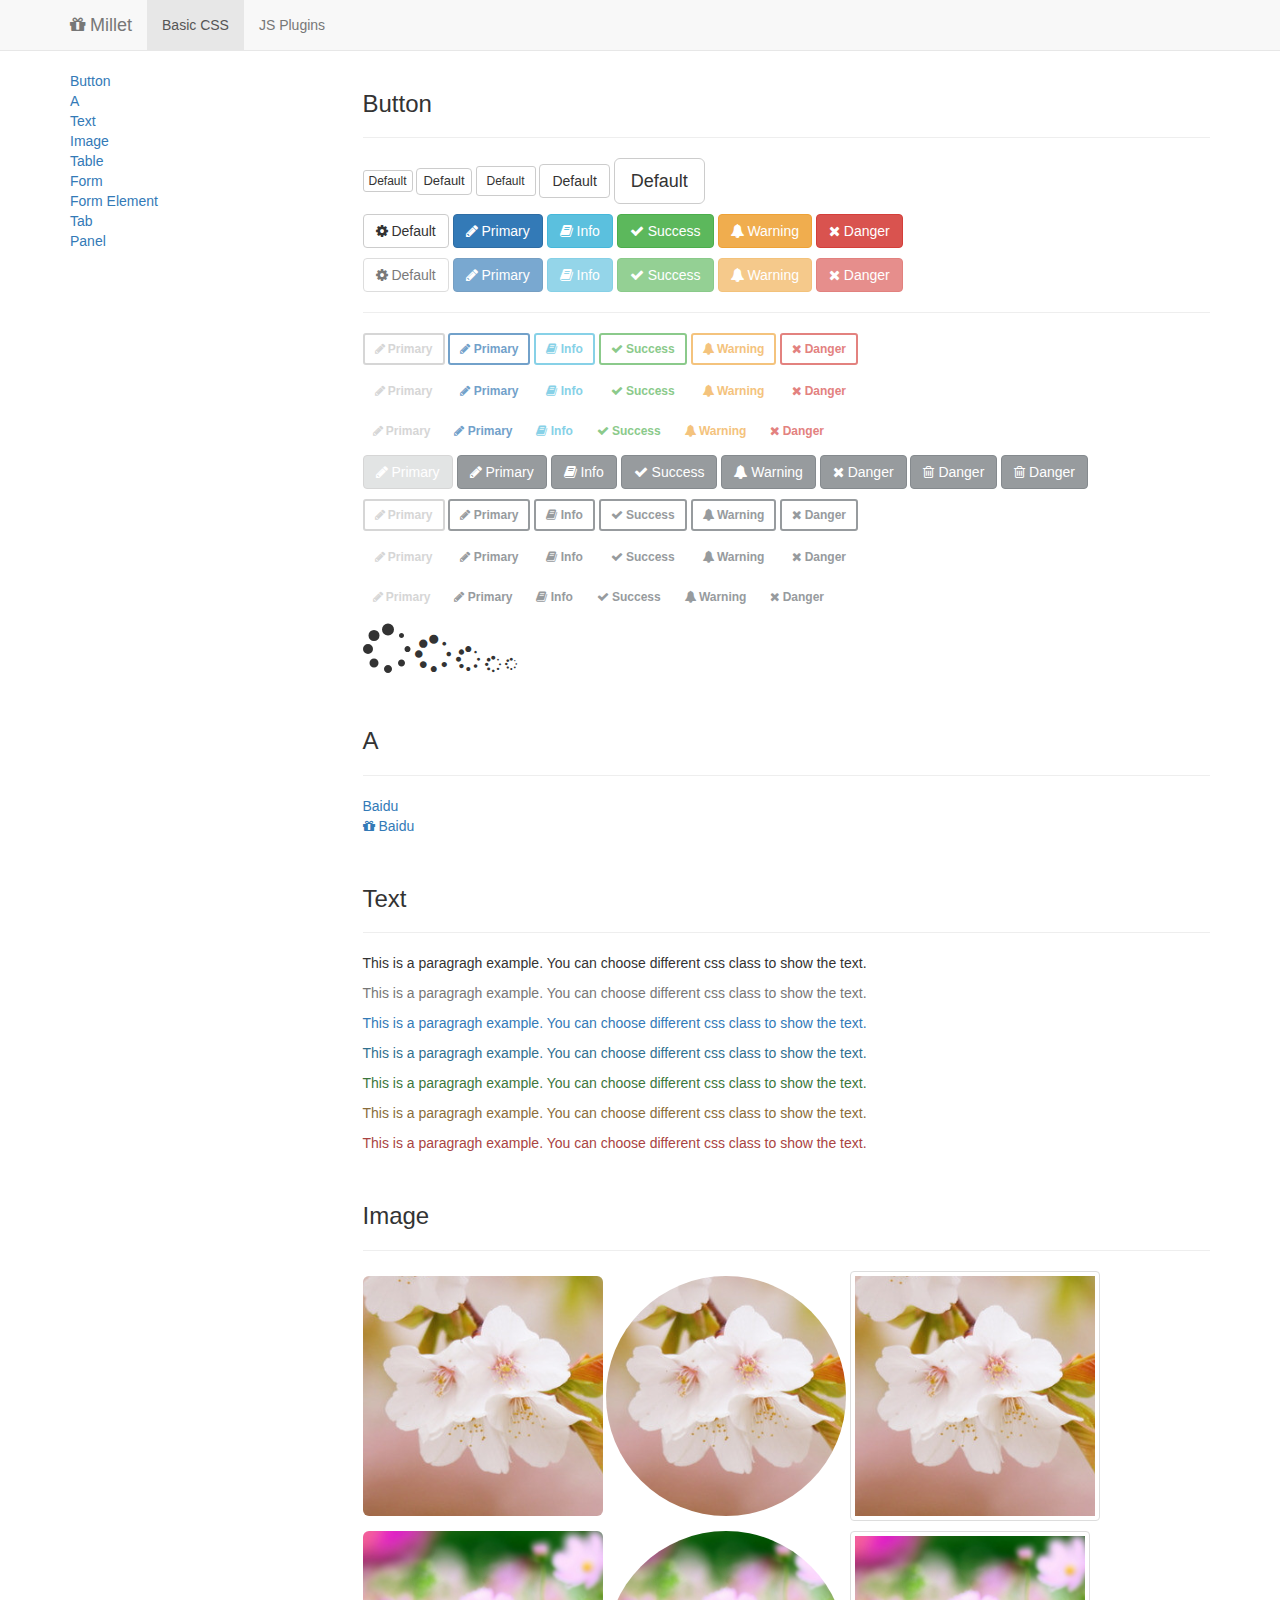
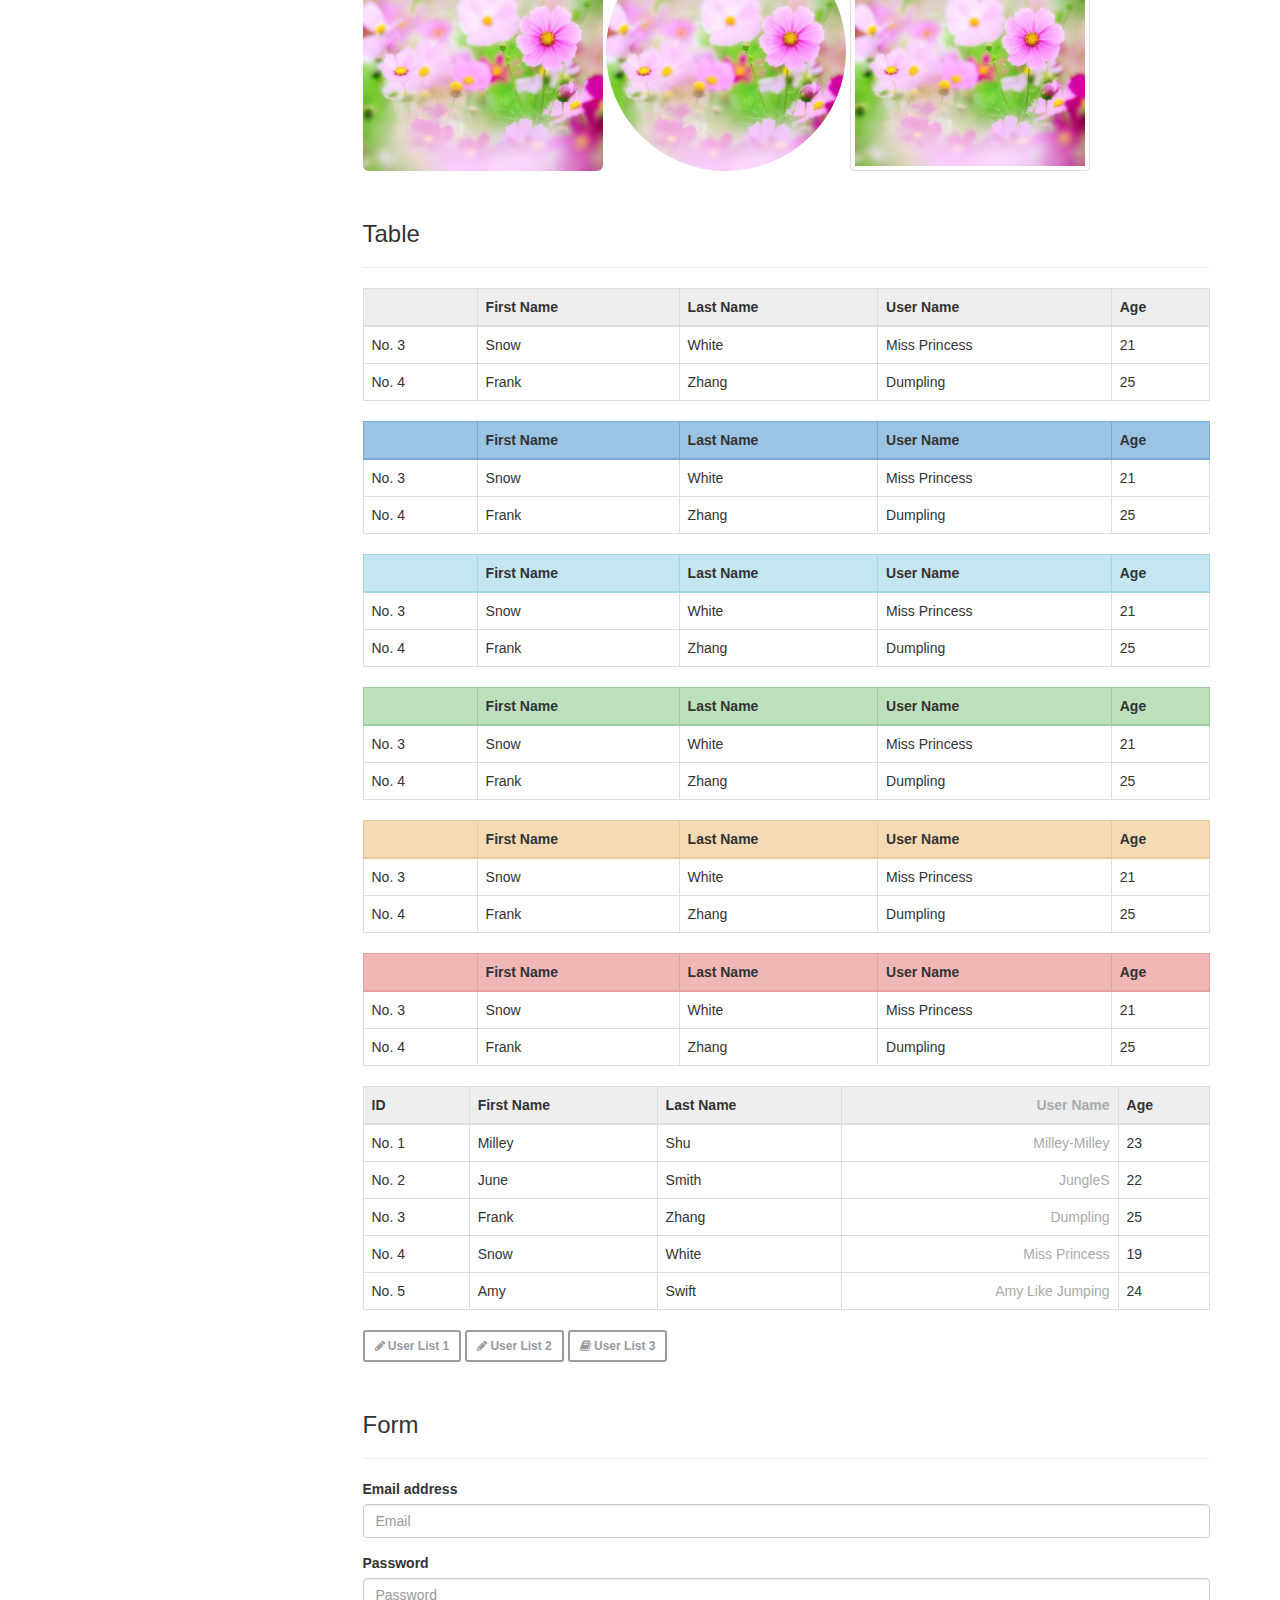
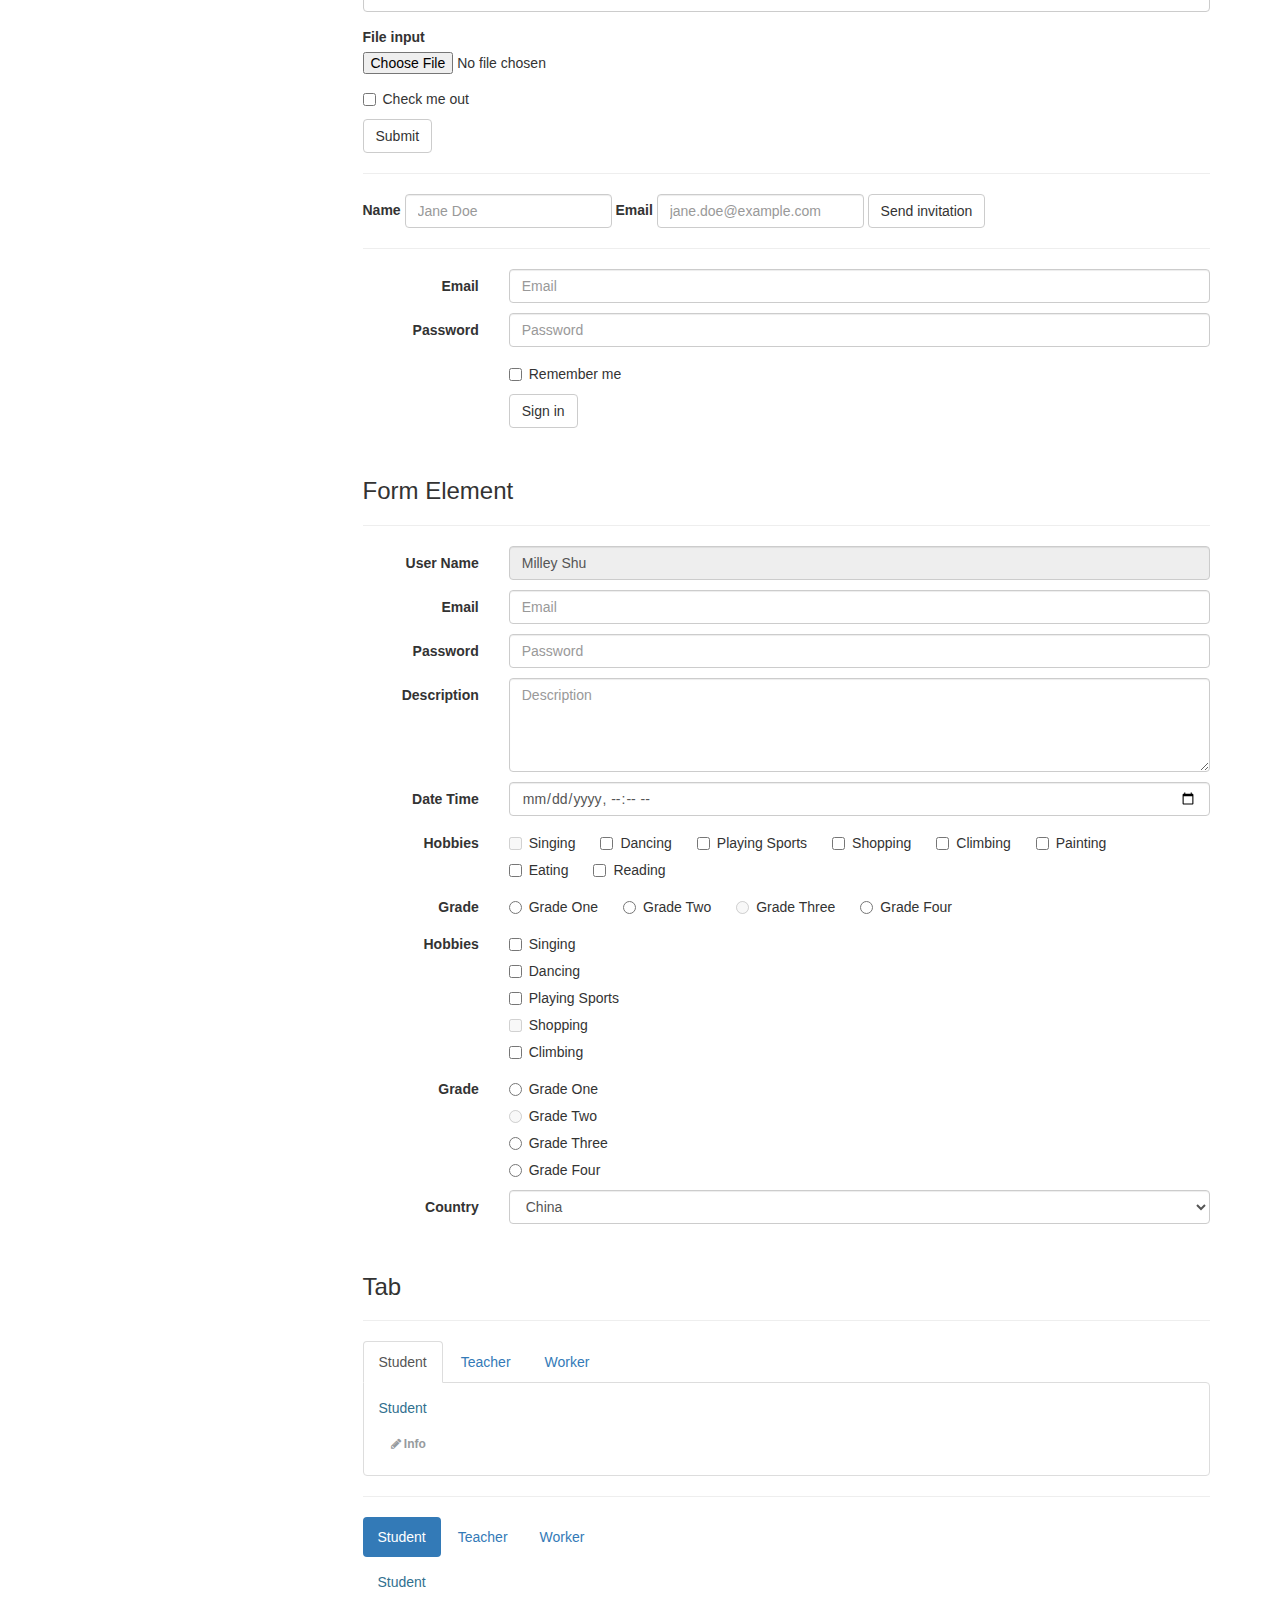
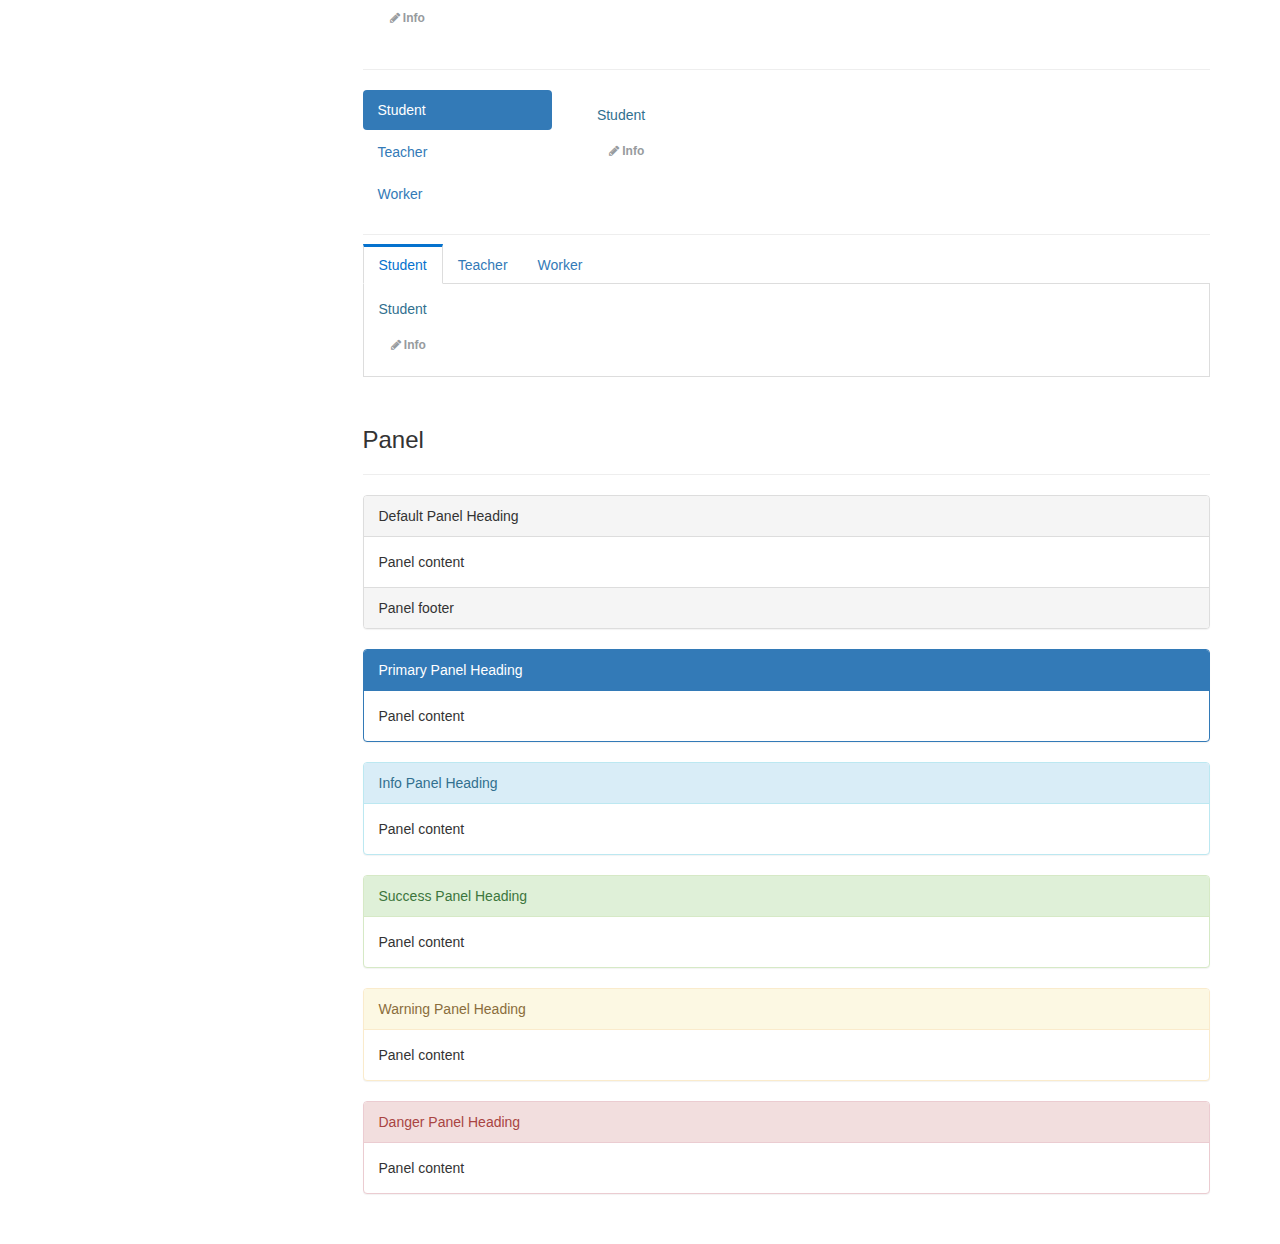
<file: examples/index.html>
<!DOCTYPE html>
<html lang="en">
    <head>
        <meta charset="utf-8">
        <meta http-equiv="X-UA-Compatible" content="IE=edge">
        <meta name="viewport" content="width=device-width, initial-scale=1">

        <title>Millet</title>

        <!-- Favicon -->
        <link rel="shortcut icon" href="../Millet/img/favicon-16x16.ico"/>
        <link rel="bookmark" href="../Millet/img/favicon-16x16.ico"/>
        <!-- Bootstrap -->
        <link href="../bootstrap/css/bootstrap.min.css" rel="stylesheet" />
        <!-- Font Awesome -->
        <link href="../font-awesome/css/font-awesome.min.css" rel="stylesheet">
        <!-- Millet -->
        <link href="../Millet/css/millet-base.css" rel="stylesheet">
    </head>

    <body>
        <header class="navbar navbar-default navbar-static-top bs-docs-nav" id="top" role="banner">
            <div class="container">
                <div class="navbar-header">
                    <button class="navbar-toggle collapsed" type="button" data-toggle="collapse" data-target="#bs-navbar" aria-controls="bs-navbar" aria-expanded="false">
                        <span class="sr-only">Toggle navigation</span>
                        <span class="icon-bar"></span>
                        <span class="icon-bar"></span>
                        <span class="icon-bar"></span>
                    </button>
                    <a href="#" class="navbar-brand"><i class='icon-gift'></i> Millet</a>
                </div>
                <nav id="bs-navbar" class="collapse navbar-collapse">
                    <ul class="nav navbar-nav">
                        <li class='active'>
                            <a href="index.html">Basic CSS</a>
                        </li>
                        <li>
                            <a href="jsplugins.html">JS Plugins</a>
                        </li>
                    </ul>
                </nav>
            </div>
        </header>

        <div class='container'>
            <div class='row'>
                <div class='col-md-3'>
                    <nav>
                        <ul>
                            <li><a href="#button-part" data-bind="text: HCS.BUTTON_STR"></a></li>
                            <li><a href="#a-part" data-bind="text: HCS.A_STR"></a></li>
                            <li><a href="#text-part" data-bind="text: HCS.TEXT_STR"></a></li>
                            <li><a href="#image-part" data-bind="text: HCS.IMAGE_STR"></a></li>
                            <li><a href="#table-part" data-bind="text: HCS.TABLE_STR"></a></li>
                            <li><a href="#form-part" data-bind="text: HCS.FORM_STR"></a></li>
                            <li><a href="#form-element-part" data-bind="text: HCS.FORM_ELEMENT_STR"></a></li>
                            <li><a href="#tab-part" data-bind="text: HCS.TAB_STR"></a></li>
                            <li><a href="#panel-part" data-bind="text: HCS.PANEL_STR"></a></li>
                        </ul>
                    </nav>
                </div>

                <div class='col-md-9'>
                    <div class='mt-section'>
                        <h3 id="button-part" data-bind="text: HCS.BUTTON_STR"></h3>
                        <hr>

                        <div class='mt-div-primary'>
                            <button class='btn btn-xs btn-default' data-bind='text: HCS.DEFAULT_STR'></button>
                            <button class='btn mt-xs btn-default' data-bind='text: HCS.DEFAULT_STR'></button> <!-- new size -->
                            <button class='btn btn-sm btn-default' data-bind='text: HCS.DEFAULT_STR'></button>
                            <button class='btn btn-default' data-bind='text: HCS.DEFAULT_STR'></button>
                            <button class='btn btn-lg btn-default' data-bind='text: HCS.DEFAULT_STR'></button>
                        </div>

                        <!-- button with icon -->
                        <div class='mt-div-primary'>
                            <!-- ko component: {
                                name: "mt-icon-btn",
                                params: { type: "btn-default", icon: "icon-cog", label: HCS.DEFAULT_STR, clickEvent: clickEvent }
                            } -->
                            <!-- /ko -->
                            <!-- ko component: {
                                name: "mt-icon-btn",
                                params: { type: "btn-primary", icon: "icon-pencil", label: HCS.PRIMARY_STR, clickEvent: clickEvent }
                            } -->
                            <!-- /ko -->
                            <!-- ko component: {
                                name: "mt-icon-btn",
                                params: { type: "btn-info", icon: "icon-book", label: HCS.INFO_STR, clickEvent: clickEvent }
                            } -->
                            <!-- /ko -->
                            <!-- ko component: {
                                name: "mt-icon-btn",
                                params: { type: "btn-success", icon: "icon-ok", label: HCS.SUCCESS_STR, clickEvent: clickEvent }
                            } -->
                            <!-- /ko -->
                            <!-- ko component: {
                                name: "mt-icon-btn",
                                params: { type: "btn-warning", icon: "icon-bell-alt", label: HCS.WARNING_STR, clickEvent: clickEvent }
                            } -->
                            <!-- /ko -->
                            <!-- ko component: {
                                name: "mt-icon-btn",
                                params: { type: "btn-danger", icon: "icon-remove", label: HCS.DANGER_STR, clickEvent: clickEvent }
                            } -->
                            <!-- /ko -->
                        </div>

                        <!-- disabled buttons -->
                        <div class='mt-div-primary'>
                            <!-- ko component: {
                                name: "mt-icon-btn",
                                params: { type: "btn-default", icon: "icon-cog", label: HCS.DEFAULT_STR, disabled: true, clickEvent: clickEvent }
                            } -->
                            <!-- /ko -->
                            <!-- ko component: {
                                name: "mt-icon-btn",
                                params: { type: "btn-primary", icon: "icon-pencil", label: HCS.PRIMARY_STR, disabled: true, clickEvent: clickEvent }
                            } -->
                            <!-- /ko -->
                            <!-- ko component: {
                                name: "mt-icon-btn",
                                params: { type: "btn-info", icon: "icon-book", label: HCS.INFO_STR, disabled: true, clickEvent: clickEvent }
                            } -->
                            <!-- /ko -->
                            <!-- ko component: {
                                name: "mt-icon-btn",
                                params: { type: "btn-success", icon: "icon-ok", label: HCS.SUCCESS_STR, disabled: true, clickEvent: clickEvent }
                            } -->
                            <!-- /ko -->
                            <!-- ko component: {
                                name: "mt-icon-btn",
                                params: { type: "btn-warning", icon: "icon-bell-alt", label: HCS.WARNING_STR, disabled: true, clickEvent: clickEvent }
                            } -->
                            <!-- /ko -->
                            <!-- ko component: {
                                name: "mt-icon-btn",
                                params: { type: "btn-danger", icon: "icon-remove", label: HCS.DANGER_STR, disabled: true, clickEvent: clickEvent }
                            } -->
                            <!-- /ko -->
                        </div>
                        <hr>

                        <!-- new button style 1 -->
                        <div class='mt-div-primary'>
                            <!-- ko component: {
                                name: "mt-icon-btn",
                                params: { type: "mt-outline-c-primary btn-sm", icon: "icon-pencil", label: HCS.PRIMARY_STR, disabled: true, clickEvent: clickEvent }
                            } -->
                            <!-- /ko -->
                            <!-- ko component: {
                                name: "mt-icon-btn",
                                params: { type: "mt-outline-c-primary btn-sm", icon: "icon-pencil", label: HCS.PRIMARY_STR, clickEvent: clickEvent }
                            } -->
                            <!-- /ko -->
                            <!-- ko component: {
                                name: "mt-icon-btn",
                                params: { type: "mt-outline-c-info btn-sm", icon: "icon-book", label: HCS.INFO_STR, clickEvent: clickEvent }
                            } -->
                            <!-- /ko -->
                            <!-- ko component: {
                                name: "mt-icon-btn",
                                params: { type: "mt-outline-c-success btn-sm", icon: "icon-ok", label: HCS.SUCCESS_STR, clickEvent: clickEvent }
                            } -->
                            <!-- /ko -->
                            <!-- ko component: {
                                name: "mt-icon-btn",
                                params: { type: "mt-outline-c-warning btn-sm", icon: "icon-bell-alt", label: HCS.WARNING_STR, clickEvent: clickEvent }
                            } -->
                            <!-- /ko -->
                            <!-- ko component: {
                                name: "mt-icon-btn",
                                params: { type: "mt-outline-c-danger btn-sm", icon: "icon-remove", label: HCS.DANGER_STR, clickEvent: clickEvent }
                            } -->
                            <!-- /ko -->
                        </div>

                        <!-- new button style 2 -->
                        <div class='mt-div-primary'>
                            <!-- ko component: {
                                name: "mt-icon-btn",
                                params: { type: "mt-icon-c-primary btn-sm", icon: "icon-pencil", label: HCS.PRIMARY_STR, disabled: true, clickEvent: clickEvent }
                            } -->
                            <!-- /ko -->
                            <!-- ko component: {
                                name: "mt-icon-btn",
                                params: { type: "mt-icon-c-primary btn-sm", icon: "icon-pencil", label: HCS.PRIMARY_STR, clickEvent: clickEvent }
                            } -->
                            <!-- /ko -->
                            <!-- ko component: {
                                name: "mt-icon-btn",
                                params: { type: "mt-icon-c-info btn-sm", icon: "icon-book", label: HCS.INFO_STR, clickEvent: clickEvent }
                            } -->
                            <!-- /ko -->
                            <!-- ko component: {
                                name: "mt-icon-btn",
                                params: { type: "mt-icon-c-success btn-sm", icon: "icon-ok", label: HCS.SUCCESS_STR, clickEvent: clickEvent }
                            } -->
                            <!-- /ko -->
                            <!-- ko component: {
                                name: "mt-icon-btn",
                                params: { type: "mt-icon-c-warning btn-sm", icon: "icon-bell-alt", label: HCS.WARNING_STR, clickEvent: clickEvent }
                            } -->
                            <!-- /ko -->
                            <!-- ko component: {
                                name: "mt-icon-btn",
                                params: { type: "mt-icon-c-danger btn-sm", icon: "icon-remove", label: HCS.DANGER_STR, clickEvent: clickEvent }
                            } -->
                            <!-- /ko -->
                        </div>

                        <!-- new button style 2-2 -->
                        <div class='mt-div-primary'>
                            <!-- ko component: {
                                name: "mt-icon-btn",
                                params: { type: "mt-icon-c-primary btn-sm mt-no-border", icon: "icon-pencil", label: HCS.PRIMARY_STR, disabled: true, clickEvent: clickEvent, href: '' }
                            } -->
                            <!-- /ko -->
                            <!-- ko component: {
                                name: "mt-icon-btn",
                                params: { type: "mt-icon-c-primary btn-sm mt-no-border", icon: "icon-pencil", label: HCS.PRIMARY_STR, clickEvent: clickEvent, href: '' }
                            } -->
                            <!-- /ko -->
                            <!-- ko component: {
                                name: "mt-icon-btn",
                                params: { type: "mt-icon-c-info btn-sm mt-no-border", icon: "icon-book", label: HCS.INFO_STR, clickEvent: clickEvent, href: '' }
                            } -->
                            <!-- /ko -->
                            <!-- ko component: {
                                name: "mt-icon-btn",
                                params: { type: "mt-icon-c-success btn-sm mt-no-border", icon: "icon-ok", label: HCS.SUCCESS_STR, clickEvent: clickEvent, href: '' }
                            } -->
                            <!-- /ko -->
                            <!-- ko component: {
                                name: "mt-icon-btn",
                                params: { type: "mt-icon-c-warning btn-sm mt-no-border", icon: "icon-bell-alt", label: HCS.WARNING_STR, clickEvent: clickEvent, href: '' }
                            } -->
                            <!-- /ko -->
                            <!-- ko component: {
                                name: "mt-icon-btn",
                                params: { type: "mt-icon-c-danger btn-sm mt-no-border", icon: "icon-remove", label: HCS.DANGER_STR, clickEvent: clickEvent, href: '' }
                            } -->
                            <!-- /ko -->
                        </div>

                        <!-- new button style 3 -->
                        <div class='mt-div-primary'>
                            <!-- ko component: {
                                name: "mt-icon-btn",
                                params: { type: "mt-primary", icon: "icon-pencil", label: HCS.PRIMARY_STR, disabled: true, clickEvent: clickEvent }
                            } -->
                            <!-- /ko -->
                            <!-- ko component: {
                                name: "mt-icon-btn",
                                params: { type: "mt-primary", icon: "icon-pencil", label: HCS.PRIMARY_STR, clickEvent: clickEvent }
                            } -->
                            <!-- /ko -->
                            <!-- ko component: {
                                name: "mt-icon-btn",
                                params: { type: "mt-info", icon: "icon-book", label: HCS.INFO_STR, clickEvent: clickEvent }
                            } -->
                            <!-- /ko -->
                            <!-- ko component: {
                                name: "mt-icon-btn",
                                params: { type: "mt-success", icon: "icon-ok", label: HCS.SUCCESS_STR, clickEvent: clickEvent }
                            } -->
                            <!-- /ko -->
                            <!-- ko component: {
                                name: "mt-icon-btn",
                                params: { type: "mt-warning", icon: "icon-bell-alt", label: HCS.WARNING_STR, clickEvent: clickEvent }
                            } -->
                            <!-- /ko -->
                            <!-- ko component: {
                                name: "mt-icon-btn",
                                params: { type: "mt-danger", icon: "icon-remove", label: HCS.DANGER_STR, clickEvent: clickEvent }
                            } -->
                            <!-- /ko -->

                            <!-- ko component: {
                                name: "mt-icon-btn",
                                params: { type: "mt-danger", icon: "icon-trash", label: HCS.DANGER_STR, href: "", clickEvent: clickEvent }
                            } -->
                            <!-- /ko -->
                            <!-- ko component: {
                                name: "mt-icon-btn",
                                params: { type: "mt-danger", icon: "icon-trash", label: HCS.DANGER_STR, href: HCS.BAIDU_URL, newpage: false}
                            } -->
                            <!-- /ko -->
                        </div>

                        <!-- new button style 4 -->
                        <div class='mt-div-primary'>
                            <!-- ko component: {
                                name: "mt-icon-btn",
                                params: { type: "mt-outline-primary btn-sm", icon: "icon-pencil", label: HCS.PRIMARY_STR, disabled: true, clickEvent: clickEvent }
                            } -->
                            <!-- /ko -->
                            <!-- ko component: {
                                name: "mt-icon-btn",
                                params: { type: "mt-outline-primary btn-sm", icon: "icon-pencil", label: HCS.PRIMARY_STR, clickEvent: clickEvent }
                            } -->
                            <!-- /ko -->
                            <!-- ko component: {
                                name: "mt-icon-btn",
                                params: { type: "mt-outline-info btn-sm", icon: "icon-book", label: HCS.INFO_STR, clickEvent: clickEvent }
                            } -->
                            <!-- /ko -->
                            <!-- ko component: {
                                name: "mt-icon-btn",
                                params: { type: "mt-outline-success btn-sm", icon: "icon-ok", label: HCS.SUCCESS_STR, clickEvent: clickEvent }
                            } -->
                            <!-- /ko -->
                            <!-- ko component: {
                                name: "mt-icon-btn",
                                params: { type: "mt-outline-warning btn-sm", icon: "icon-bell-alt", label: HCS.WARNING_STR, clickEvent: clickEvent }
                            } -->
                            <!-- /ko -->
                            <!-- ko component: {
                                name: "mt-icon-btn",
                                params: { type: "mt-outline-danger btn-sm", icon: "icon-remove", label: HCS.DANGER_STR, clickEvent: clickEvent }
                            } -->
                            <!-- /ko -->
                        </div>

                        <!-- new button style 5 -->
                        <div class='mt-div-primary'>
                            <!-- ko component: {
                                name: "mt-icon-btn",
                                params: { type: "mt-icon-primary btn-sm", icon: "icon-pencil", label: HCS.PRIMARY_STR, disabled: true, clickEvent: clickEvent }
                            } -->
                            <!-- /ko -->
                            <!-- ko component: {
                                name: "mt-icon-btn",
                                params: { type: "mt-icon-primary btn-sm", icon: "icon-pencil", label: HCS.PRIMARY_STR, clickEvent: clickEvent }
                            } -->
                            <!-- /ko -->
                            <!-- ko component: {
                                name: "mt-icon-btn",
                                params: { type: "mt-icon-info btn-sm", icon: "icon-book", label: HCS.INFO_STR, clickEvent: clickEvent }
                            } -->
                            <!-- /ko -->
                            <!-- ko component: {
                                name: "mt-icon-btn",
                                params: { type: "mt-icon-success btn-sm", icon: "icon-ok", label: HCS.SUCCESS_STR, clickEvent: clickEvent }
                            } -->
                            <!-- /ko -->
                            <!-- ko component: {
                                name: "mt-icon-btn",
                                params: { type: "mt-icon-warning btn-sm", icon: "icon-bell-alt", label: HCS.WARNING_STR, clickEvent: clickEvent }
                            } -->
                            <!-- /ko -->
                            <!-- ko component: {
                                name: "mt-icon-btn",
                                params: { type: "mt-icon-danger btn-sm", icon: "icon-remove", label: HCS.DANGER_STR, clickEvent: clickEvent }
                            } -->
                            <!-- /ko -->
                        </div>

                        <!-- new button style 5-2 -->
                        <div class='mt-div-primary'>
                            <!-- ko component: {
                                name: "mt-icon-btn",
                                params: { type: "mt-icon-primary btn-sm mt-no-border", icon: "icon-pencil", label: HCS.PRIMARY_STR, disabled: true, clickEvent: clickEvent, href: '' }
                            } -->
                            <!-- /ko -->
                            <!-- ko component: {
                                name: "mt-icon-btn",
                                params: { type: "mt-icon-primary btn-sm mt-no-border", icon: "icon-pencil", label: HCS.PRIMARY_STR, clickEvent: clickEvent, href: '' }
                            } -->
                            <!-- /ko -->
                            <!-- ko component: {
                                name: "mt-icon-btn",
                                params: { type: "mt-icon-info btn-sm mt-no-border", icon: "icon-book", label: HCS.INFO_STR, clickEvent: clickEvent, href: '' }
                            } -->
                            <!-- /ko -->
                            <!-- ko component: {
                                name: "mt-icon-btn",
                                params: { type: "mt-icon-success btn-sm mt-no-border", icon: "icon-ok", label: HCS.SUCCESS_STR, clickEvent: clickEvent, href: '' }
                            } -->
                            <!-- /ko -->
                            <!-- ko component: {
                                name: "mt-icon-btn",
                                params: { type: "mt-icon-warning btn-sm mt-no-border", icon: "icon-bell-alt", label: HCS.WARNING_STR, clickEvent: clickEvent, href: '' }
                            } -->
                            <!-- /ko -->
                            <!-- ko component: {
                                name: "mt-icon-btn",
                                params: { type: "mt-icon-danger btn-sm mt-no-border", icon: "icon-remove", label: HCS.DANGER_STR, clickEvent: clickEvent, href: '' }
                            } -->
                            <!-- /ko -->
                        </div>

                        <div class='mt-div-primary'>
                            <i class='icon-spinner icon-spin icon-4x'></i>
                            <i class='icon-spinner icon-spin icon-3x'></i>
                            <i class='icon-spinner icon-spin icon-2x'></i>
                            <i class='icon-spinner icon-spin icon-large'></i>
                            <i class='icon-spinner icon-spin'></i>
                        </div>
                    </div>

                    <div class='mt-section'>
                        <h3 id="a-part" data-bind="text: HCS.A_STR"></h3>
                        <hr>

                        <div class='mt-div-primary'>
                            <a target='_blank' data-bind="text: HCS.BAIDU_STR, attr: {href: HCS.BAIDU_URL}"></a>
                            <br>
                            <!-- ko component: {
                                name: "mt-a",
                                params: { label: HCS.BAIDU_STR, title: HCS.BAIDU_STR, alt: HCS.BAIDU_STR, href: HCS.BAIDU_URL, icon: "icon-gift" }
                            } -->
                            <!-- /ko -->
                        </div>
                    </div>

                    <div class='mt-section'>
                        <h3 id="text-part" data-bind="text: HCS.TEXT_STR"></h3>
                        <hr>

                        <div class='mt-div-primary'>
                            <p data-bind="text: HCS.EXAMPLE_P_STRING, css: ''"></p>
                            <p data-bind="text: HCS.EXAMPLE_P_STRING, css: 'text-muted'"></p>
                            <p data-bind="text: HCS.EXAMPLE_P_STRING, css: 'text-primary'"></p>
                            <p data-bind="text: HCS.EXAMPLE_P_STRING, css: 'text-info'"></p>
                            <p data-bind="text: HCS.EXAMPLE_P_STRING, css: 'text-success'"></p>
                            <p data-bind="text: HCS.EXAMPLE_P_STRING, css: 'text-warning'"></p>
                            <p data-bind="text: HCS.EXAMPLE_P_STRING, css: 'text-danger'"></p>
                        </div>
                    </div>

                    <div class='mt-section'>
                        <h3 id="image-part" data-bind="text: HCS.IMAGE_STR"></h3>
                        <hr>

                        <div class='mt-div-primary'>
                            <image src='../Millet/img/example-picture-0.png' class='img-rounded' />
                            <image src='../Millet/img/example-picture-0.png' class='img-circle' />
                            <image src='../Millet/img/example-picture-0.png' class='img-thumbnail' />
                        </div>
                        <div class='mt-div-primary'>
                            <!-- ko component: {
                                name: "mt-img",
                                params: { label: HCS.EXAMPLE_PICTURE_LABEL, title: HCS.EXAMPLE_PICTURE_LABEL, alt: HCS.EXAMPLE_PICTURE_LABEL, 
                                          src: '../Millet/img/example-picture-5.png', css: 'img-rounded', width: '240px' }
                            } -->
                            <!-- /ko -->

                            <!-- ko component: {
                                name: "mt-img",
                                params: { label: HCS.EXAMPLE_PICTURE_LABEL, title: HCS.EXAMPLE_PICTURE_LABEL, alt: HCS.EXAMPLE_PICTURE_LABEL, 
                                          src: '../Millet/img/example-picture-5.png', css: 'img-circle', width: '240px' }
                            } -->
                            <!-- /ko -->

                            <!-- ko component: {
                                name: "mt-img",
                                params: { label: HCS.EXAMPLE_PICTURE_LABEL, title: HCS.EXAMPLE_PICTURE_LABEL, alt: HCS.EXAMPLE_PICTURE_LABEL, 
                                          src: '../Millet/img/example-picture-5.png', css: 'img-thumbnail', width: '240px' }
                            } -->
                            <!-- /ko -->
                        </div>
                    </div>

                    <div class='mt-section'>
                        <h3 id="table-part" data-bind="text: HCS.TABLE_STR"></h3>
                        <hr>

                        <table class='table table-hover table-bordered mt-table-default'>
                            <thead>
                                <tr>
                                    <th></th><th>First Name</th><th>Last Name</th><th>User Name</th><th>Age</th>
                                </tr>
                            </thead>
                            <tbody>
                                <tr>
                                    <td>No. 3</td><td>Snow</td><td>White</td><td>Miss Princess</td><td>21</td>
                                </tr>
                                <tr>
                                    <td>No. 4</td><td>Frank</td><td>Zhang</td><td>Dumpling</td><td>25</td>
                                </tr>
                            </tbody>
                        </table>

                        <table class='table table-hover table-bordered mt-table-primary'>
                            <thead>
                                <tr>
                                    <th></th><th>First Name</th><th>Last Name</th><th>User Name</th><th>Age</th>
                                </tr>
                            </thead>
                            <tbody>
                                <tr>
                                    <td>No. 3</td><td>Snow</td><td>White</td><td>Miss Princess</td><td>21</td>
                                </tr>
                                <tr>
                                    <td>No. 4</td><td>Frank</td><td>Zhang</td><td>Dumpling</td><td>25</td>
                                </tr>
                            </tbody>
                        </table>

                        <table class='table table-hover table-bordered mt-table-info'>
                            <thead>
                                <tr>
                                    <th></th><th>First Name</th><th>Last Name</th><th>User Name</th><th>Age</th>
                                </tr>
                            </thead>
                            <tbody>
                                <tr>
                                    <td>No. 3</td><td>Snow</td><td>White</td><td>Miss Princess</td><td>21</td>
                                </tr>
                                <tr>
                                    <td>No. 4</td><td>Frank</td><td>Zhang</td><td>Dumpling</td><td>25</td>
                                </tr>
                            </tbody>
                        </table>

                        <table class='table table-hover table-bordered mt-table-success'>
                            <thead>
                                <tr>
                                    <th></th><th>First Name</th><th>Last Name</th><th>User Name</th><th>Age</th>
                                </tr>
                            </thead>
                            <tbody>
                                <tr>
                                    <td>No. 3</td><td>Snow</td><td>White</td><td>Miss Princess</td><td>21</td>
                                </tr>
                                <tr>
                                    <td>No. 4</td><td>Frank</td><td>Zhang</td><td>Dumpling</td><td>25</td>
                                </tr>
                            </tbody>
                        </table>

                        <table class='table table-hover table-bordered mt-table-warning'>
                            <thead>
                                <tr>
                                    <th></th><th>First Name</th><th>Last Name</th><th>User Name</th><th>Age</th>
                                </tr>
                            </thead>
                            <tbody>
                                <tr>
                                    <td>No. 3</td><td>Snow</td><td>White</td><td>Miss Princess</td><td>21</td>
                                </tr>
                                <tr>
                                    <td>No. 4</td><td>Frank</td><td>Zhang</td><td>Dumpling</td><td>25</td>
                                </tr>
                            </tbody>
                        </table>

                        <table class='table table-hover table-bordered mt-table-danger'>
                            <thead>
                                <tr>
                                    <th></th><th>First Name</th><th>Last Name</th><th>User Name</th><th>Age</th>
                                </tr>
                            </thead>
                            <tbody>
                                <tr>
                                    <td>No. 3</td><td>Snow</td><td>White</td><td>Miss Princess</td><td>21</td>
                                </tr>
                                <tr>
                                    <td>No. 4</td><td>Frank</td><td>Zhang</td><td>Dumpling</td><td>25</td>
                                </tr>
                            </tbody>
                        </table>

                        <div class='mt-table-default'>
                            <table class='table table-hover table-bordered mt-table-default' data-bind="component: {name: 'mt-table', params: {
                                data: exampleTableData(),
                                columns: userColumns
                            }}"></table>
                        </div>
                        <!-- ko component: {
                            name: "mt-icon-btn",
                            params: { type: "mt-outline-primary btn-sm", icon: "icon-pencil", label: HCS.USER_LIST_1, clickEvent: changeExampleData1 }
                        } -->
                        <!-- /ko -->
                        <!-- ko component: {
                            name: "mt-icon-btn",
                            params: { type: "mt-outline-primary btn-sm", icon: "icon-pencil", label: HCS.USER_LIST_2, clickEvent: changeExampleData2 }
                        } -->
                        <!-- /ko -->
                        <!-- ko component: {
                            name: "mt-icon-btn",
                            params: { type: "mt-outline-primary btn-sm", icon: "icon-book", label: HCS.USER_LIST_3, clickEvent: changeExampleData3 }
                        } -->
                        <!-- /ko -->
                    </div>

                    <div class='mt-section'>
                        <h3 id="form-part" data-bind="text: HCS.FORM_STR"></h3>
                        <hr>

                        <div class='mt-div-primary'>
                            <div class="form-group">
                                <label for="exampleInputEmail1">Email address</label>
                                <input type="email" class="form-control" id="exampleInputEmail1" placeholder="Email">
                            </div>
                            <div class="form-group">
                                <label for="exampleInputPassword1">Password</label>
                                <input type="password" class="form-control" id="exampleInputPassword1" placeholder="Password">
                            </div>
                            <div class="form-group">
                                <label for="exampleInputFile">File input</label>
                                <input type="file" id="exampleInputFile">
                            </div>
                            <div class="checkbox">
                                <label>
                                    <input type="checkbox"> Check me out
                                </label>
                            </div>
                            <button type="submit" class="btn btn-default">Submit</button>
                        </div>
                        <hr>

                        <form class="form-inline">
                            <div class="form-group">
                                <label for="exampleInputName2">Name</label>
                                <input type="text" class="form-control" id="exampleInputName2" placeholder="Jane Doe">
                            </div>
                            <div class="form-group">
                                <label for="exampleInputEmail2">Email</label>
                                <input type="email" class="form-control" id="exampleInputEmail2" placeholder="jane.doe@example.com">
                            </div>
                            <button type="submit" class="btn btn-default">Send invitation</button>
                        </form>
                        <hr>

                        <form class="form-horizontal mt-form">
                            <div class="form-group">
                                <label for="inputEmail3" class="col-sm-2 control-label">Email</label>
                                <div class="col-sm-10">
                                    <input type="email" class="form-control" id="inputEmail3" placeholder="Email">
                                </div>
                            </div>
                            <div class="form-group">
                                <label for="inputPassword3" class="col-sm-2 control-label">Password</label>
                                <div class="col-sm-10">
                                    <input type="password" class="form-control" id="inputPassword3" placeholder="Password">
                                </div>
                            </div>
                            <div class="form-group">
                                <div class="col-sm-offset-2 col-sm-10">
                                    <div class="checkbox">
                                        <label>
                                            <input type="checkbox"> Remember me
                                        </label>
                                    </div>
                                </div>
                            </div>
                            <div class="form-group">
                                <div class="col-sm-offset-2 col-sm-10">
                                    <button type="submit" class="btn btn-default">Sign in</button>
                                </div>
                            </div>
                        </form>
                    </div>

                    <div class='mt-section'>
                        <h3 id="form-element-part" data-bind="text: HCS.FORM_ELEMENT_STR"></h3>
                        <hr>

                        <div class='mt-div-primary'>
                            <form class='form-horizontal mt-form'>
                                <div class='form-group' data-bind="component: {name: 'mt-input', params: {
                                    id: 'userName',
                                    data: userName,
                                    type: 'text',
                                    placeholder: HCS.USERNAME_LABEL,
                                    label: HCS.USERNAME_LABEL,
                                    disabled: true,
                                }}"></div>
                                <div class='form-group' data-bind="component: {name: 'mt-input', params: {
                                    id: 'email',
                                    data: email,
                                    type: 'email',
                                    placeholder: HCS.EMAIL_LABEL,
                                    label: HCS.EMAIL_LABEL
                                }}"></div>
                                <div class='form-group' data-bind="component: {name: 'mt-input', params: {
                                    id: 'password',
                                    data: password,
                                    type: 'password',
                                    placeholder: HCS.PASSWORD_LABEL,
                                    label: HCS.PASSWORD_LABEL
                                }}"></div>
                                <div class='form-group' data-bind="component: {name: 'mt-textarea', params: {
                                    id: 'description',
                                    data: description,
                                    placeholder: HCS.DESCRIPTION_LABEL,
                                    label: HCS.DESCRIPTION_LABEL
                                }}"></div>
                                <div class='form-group' data-bind="component: {name: 'mt-input', params: {
                                    id: 'datetime',
                                    data: datetime,
                                    type: 'datetime-local',
                                    placeholder: HCS.DATETIME_LABEL,
                                    label: HCS.DATETIME_LABEL
                                }}"></div>
                                <div class='form-group' data-bind="component: {name: 'mt-checkbox', params: {
                                    prefix: 'hobby',
                                    data: hobbyList,
                                    placeholder: HCS.HOBBIES_LABEL,
                                    label: HCS.HOBBIES_LABEL,
                                    type: 'checkbox'
                                }}"></div>
                                <div class='form-group' data-bind="component: {name: 'mt-checkbox', params: {
                                    prefix: 'grade',
                                    data: gradeList,
                                    placeholder: HCS.GRADE_LABEL,
                                    label: HCS.GRADE_LABEL,
                                    type: 'radio'
                                }}"></div>
                                <div class='form-group' data-bind="component: {name: 'mt-checkbox', params: {
                                    prefix: 'hobby1',
                                    data: hobbyList1,
                                    placeholder: HCS.HOBBIES_LABEL,
                                    label: HCS.HOBBIES_LABEL,
                                    type: 'checkbox',
                                    isInline: false
                                }}"></div>
                                <div class='form-group' data-bind="component: {name: 'mt-checkbox', params: {
                                    prefix: 'grade1',
                                    data: gradeList1,
                                    placeholder: HCS.GRADE_LABEL,
                                    label: HCS.GRADE_LABEL,
                                    type: 'radio',
                                    isInline: false
                                }}"></div>
                                <div class='form-group' data-bind="component: {name: 'mt-select', params: {
                                    id: 'country',
                                    data: country,
                                    label: HCS.COUNTRY_LABEL,
                                    options: countryOptions
                                }}"></div>
                            </form>
                        </div>
                    </div>

                    <div class='mt-section'>
                        <h3 id="tab-part" data-bind="text: HCS.TAB_STR"></h3>
                        <hr>

                        <div class='mt-div-primary'>
                            <!-- ko component: {
                                name: 'mt-tab', 
                                params: {tabs: tabs}
                            } -->
                            <!-- /ko -->
                            <div class='mt-tab-bodys'>
                                <div class='mt-tab-body' id='student-tab-body'>
                                    <p data-bind="text: HCS.STUDENT_TAB_LABEL, css: 'text-info'"></p>
                                    <mt-icon-btn params="type: 'mt-icon-info btn-sm', icon: 'icon-pencil', label: HCS.INFO_STR, clickEvent: clickEvent"></mt-icon-btn>
                                </div>
                                <div class='mt-tab-body' id='teacher-tab-body'>
                                    <p data-bind="text: HCS.TEACHER_TAB_LABEL, css: 'text-success'"></p>
                                    <mt-icon-btn params="type: 'mt-icon-success btn-sm', icon: 'icon-ok', label: HCS.SUCCESS_STR, clickEvent: clickEvent"></mt-icon-btn>
                                </div>
                                <div class='mt-tab-body' id='worker-tab-body'>
                                    <p data-bind="text: HCS.WORKER_TAB_LABEL, css: 'text-warning'"></p>
                                    <mt-icon-btn params="type: 'mt-icon-warning btn-sm', icon: 'icon-trash', label: HCS.WARNING_STR, clickEvent: clickEvent"></mt-icon-btn>
                                </div>
                            </div>
                        </div>
                        <hr>

                        <div class='mt-div-primary'>
                            <!-- ko component: {
                                name: 'mt-tab', 
                                params: {tabs: tabs1, type: 'nav-pills'}
                            } -->
                            <!-- /ko -->
                            <div class='mt-tab-bodys'>
                                <div class='mt-tab-body' id='student-tab-body-1'>
                                    <p data-bind="text: HCS.STUDENT_TAB_LABEL, css: 'text-info'"></p>
                                    <mt-icon-btn params="type: 'mt-icon-info btn-sm', icon: 'icon-pencil', label: HCS.INFO_STR, clickEvent: clickEvent"></mt-icon-btn>
                                </div>
                                <div class='mt-tab-body' id='teacher-tab-body-1'>
                                    <p data-bind="text: HCS.TEACHER_TAB_LABEL, css: 'text-success'"></p>
                                    <mt-icon-btn params="type: 'mt-icon-success btn-sm', icon: 'icon-ok', label: HCS.SUCCESS_STR, clickEvent: clickEvent"></mt-icon-btn>
                                </div>
                                <div class='mt-tab-body' id='worker-tab-body-1'>
                                    <p data-bind="text: HCS.WORKER_TAB_LABEL, css: 'text-warning'"></p>
                                    <mt-icon-btn params="type: 'mt-icon-warning btn-sm', icon: 'icon-trash', label: HCS.WARNING_STR, clickEvent: clickEvent"></mt-icon-btn>
                                </div>
                            </div>
                        </div>
                        <hr>

                        <div class='mt-div-primary'>
                            <div class='row'>
                                <div class='col-md-3' data-bind="component: {name: 'mt-tab', params: {
                                    tabs: tabs2, 
                                    type: 'nav-pills nav-stacked'
                                }}"></div>
                                <div class='col-md-9'>
                                    <div class='mt-tab-bodys'>
                                        <div class='mt-tab-body' id='student-tab-body-2'>
                                            <p data-bind="text: HCS.STUDENT_TAB_LABEL, css: 'text-info'"></p>
                                            <mt-icon-btn params="type: 'mt-icon-info btn-sm', icon: 'icon-pencil', label: HCS.INFO_STR, clickEvent: clickEvent"></mt-icon-btn>
                                        </div>
                                        <div class='mt-tab-body' id='teacher-tab-body-2'>
                                            <p data-bind="text: HCS.TEACHER_TAB_LABEL, css: 'text-success'"></p>
                                            <mt-icon-btn params="type: 'mt-icon-success btn-sm', icon: 'icon-ok', label: HCS.SUCCESS_STR, clickEvent: clickEvent"></mt-icon-btn>
                                        </div>
                                        <div class='mt-tab-body' id='worker-tab-body-2'>
                                            <p data-bind="text: HCS.WORKER_TAB_LABEL, css: 'text-warning'"></p>
                                            <mt-icon-btn params="type: 'mt-icon-warning btn-sm', icon: 'icon-trash', label: HCS.WARNING_STR, clickEvent: clickEvent"></mt-icon-btn>
                                        </div>
                                    </div>
                                </div>
                            </div>
                        </div>
                        <hr>

                        <div class='mt-div-primary'>
                            <!-- ko component: {
                                name: 'mt-tab', 
                                params: {tabs: tabs3, type: 'jet'}
                            } -->
                            <!-- /ko -->
                            <div class='mt-tab-bodys'>
                                <div class='mt-tab-body' id='student-tab-body-3'>
                                    <p data-bind="text: HCS.STUDENT_TAB_LABEL, css: 'text-info'"></p>
                                    <mt-icon-btn params="type: 'mt-icon-info btn-sm', icon: 'icon-pencil', label: HCS.INFO_STR, clickEvent: clickEvent"></mt-icon-btn>
                                </div>
                                <div class='mt-tab-body' id='teacher-tab-body-3'>
                                    <p data-bind="text: HCS.TEACHER_TAB_LABEL, css: 'text-success'"></p>
                                    <mt-icon-btn params="type: 'mt-icon-success btn-sm', icon: 'icon-ok', label: HCS.SUCCESS_STR, clickEvent: clickEvent"></mt-icon-btn>
                                </div>
                                <div class='mt-tab-body' id='worker-tab-body-3'>
                                    <p data-bind="text: HCS.WORKER_TAB_LABEL, css: 'text-warning'"></p>
                                    <mt-icon-btn params="type: 'mt-icon-warning btn-sm', icon: 'icon-trash', label: HCS.WARNING_STR, clickEvent: clickEvent"></mt-icon-btn>
                                </div>
                            </div>
                        </div>
                    </div>

                    <div class='mt-section'>
                        <h3 id="panel-part" data-bind="text: HCS.PANEL_STR"></h3>
                        <hr>

                        <div class='mt-div-primary'>
                            <div class="panel panel-default">
                                <div class="panel-heading" data-bind='text: HCS.DEFAULT_PANEL_HEADING'></div>
                                <div class="panel-body">
                                    Panel content
                                </div>
                                <div class="panel-footer">Panel footer</div>
                            </div>
                        </div>

                        <div class='mt-div-primary'>
                            <div class="panel panel-primary">
                                <div class="panel-heading" data-bind='text: HCS.PRIMARY_PANEL_HEADING'></div>
                                <div class="panel-body">
                                    Panel content
                                </div>
                            </div>
                        </div>

                        <div class='mt-div-primary'>
                            <div class="panel panel-info">
                                <div class="panel-heading" data-bind='text: HCS.INFO_PANEL_HEADING'></div>
                                <div class="panel-body">
                                    Panel content
                                </div>
                            </div>
                        </div>

                        <div class='mt-div-primary'>
                            <div class="panel panel-success">
                                <div class="panel-heading" data-bind='text: HCS.SUCCESS_PANEL_HEADING'></div>
                                <div class="panel-body">
                                    Panel content
                                </div>
                            </div>
                        </div>

                        <div class='mt-div-primary'>
                            <div class="panel panel-warning">
                                <div class="panel-heading" data-bind='text: HCS.WARNING_PANEL_HEADING'></div>
                                <div class="panel-body">
                                    Panel content
                                </div>
                            </div>
                        </div>

                        <div class='mt-div-primary'>
                            <div class="panel panel-danger">
                                <div class="panel-heading" data-bind='text: HCS.DANGER_PANEL_HEADING'></div>
                                <div class="panel-body">
                                    Panel content
                                </div>
                            </div>
                        </div>
                    </div>
                </div>
            </div>
        </div>

        <footer>
        </footer>

        <script data-main="js/index" src="../require/require-2.1.19.js"></script>
    </body>
</html>
</file>
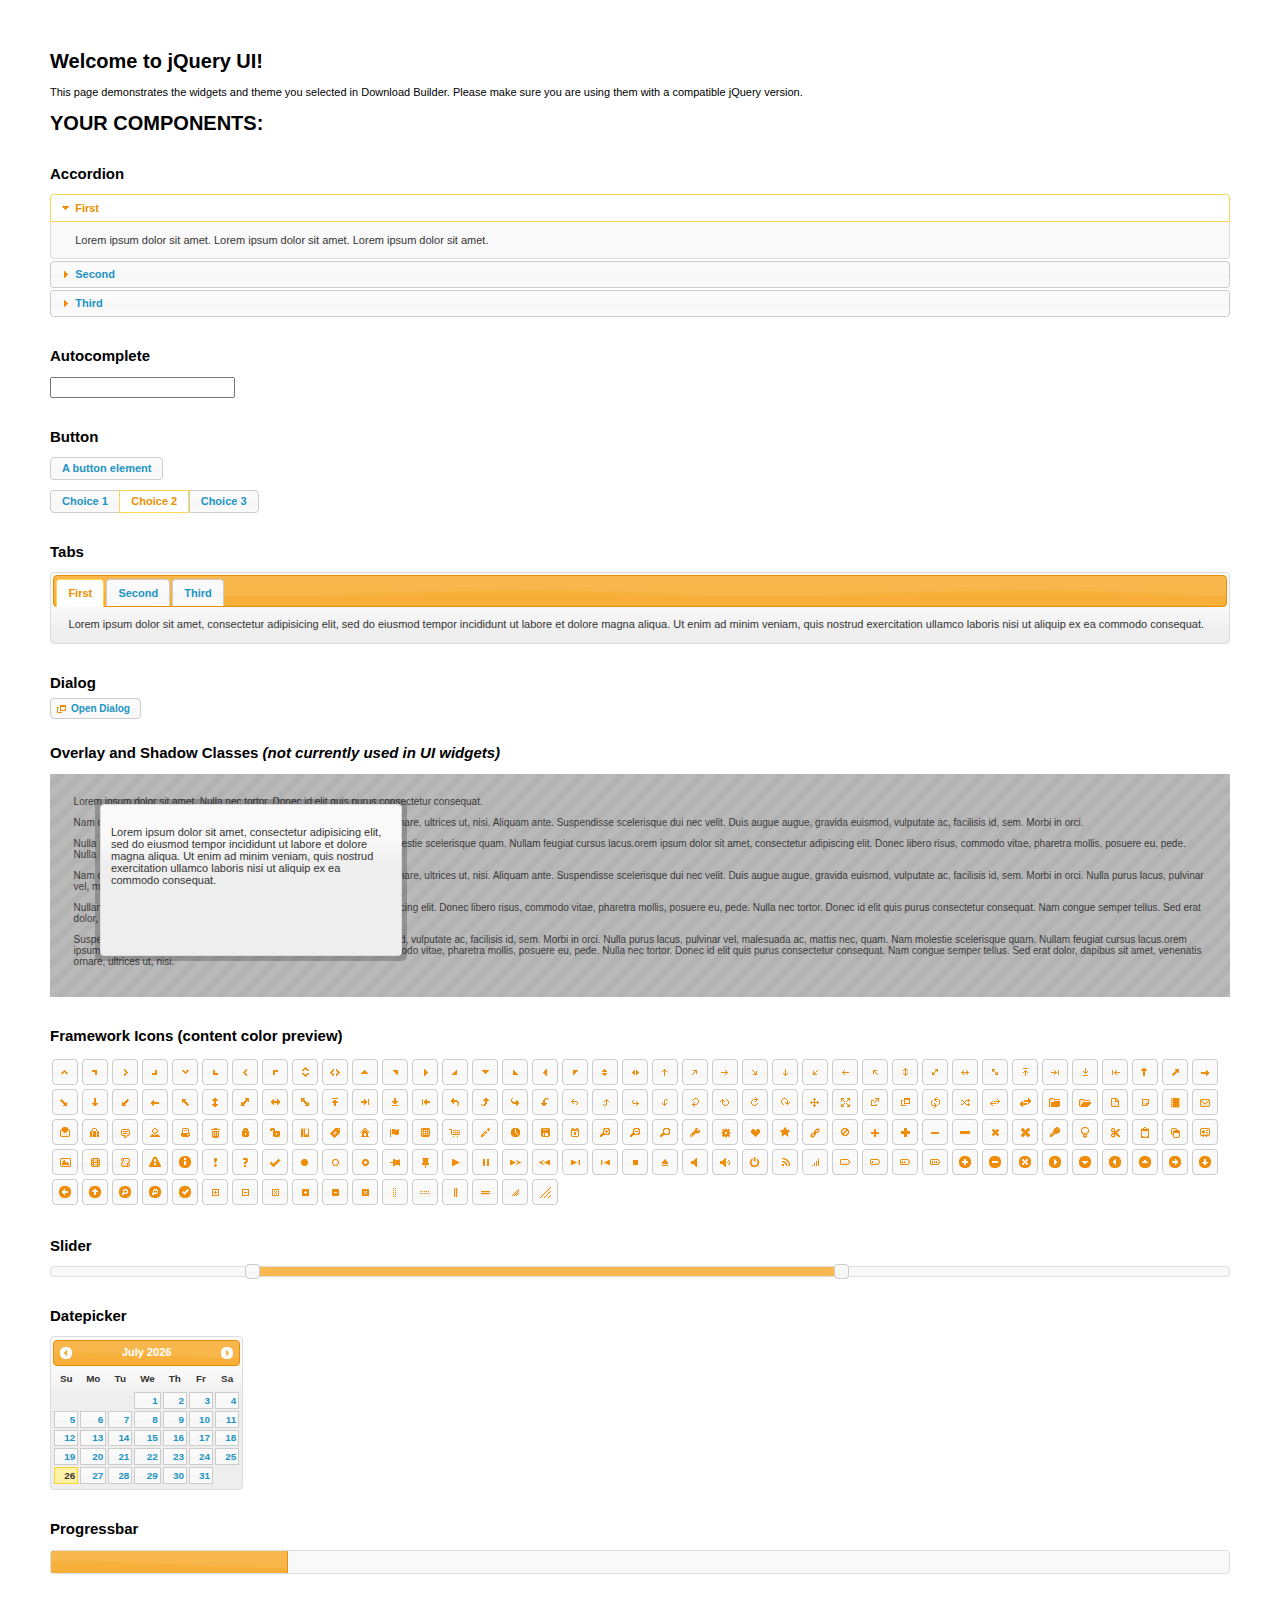
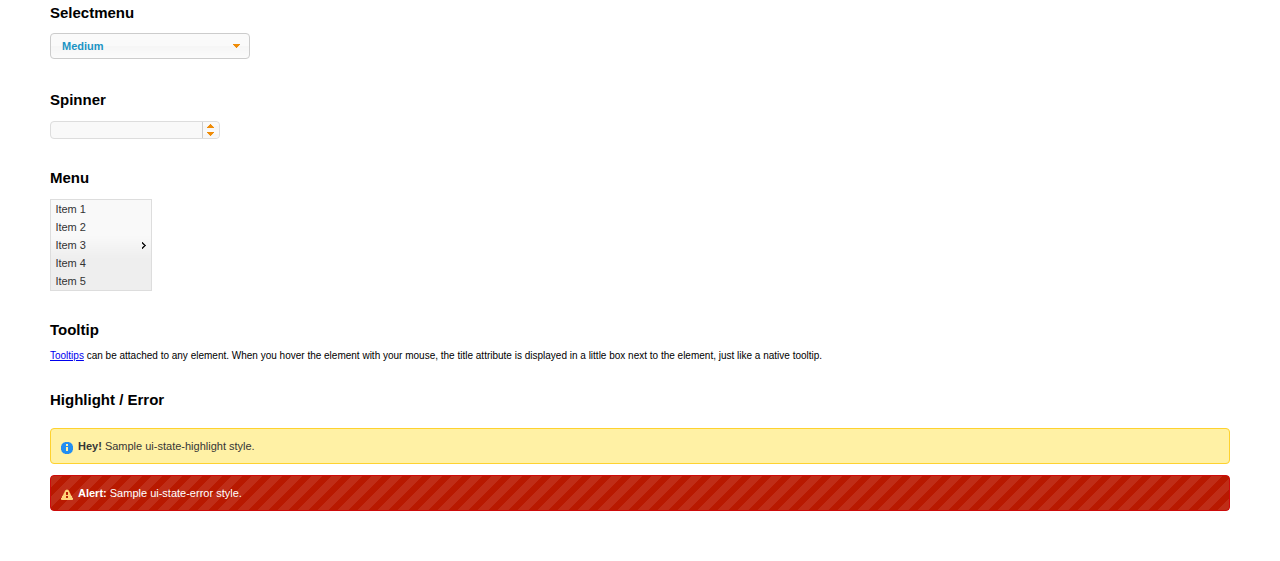
<file: jquery-ui/index.html>
<!doctype html>
<html lang="us">
<head>
	<meta charset="utf-8">
	<title>jQuery UI Example Page</title>
	<link href="jquery-ui.css" rel="stylesheet">
	<style>
	body{
		font: 62.5% "Trebuchet MS", sans-serif;
		margin: 50px;
	}
	.demoHeaders {
		margin-top: 2em;
	}
	#dialog-link {
		padding: .4em 1em .4em 20px;
		text-decoration: none;
		position: relative;
	}
	#dialog-link span.ui-icon {
		margin: 0 5px 0 0;
		position: absolute;
		left: .2em;
		top: 50%;
		margin-top: -8px;
	}
	#icons {
		margin: 0;
		padding: 0;
	}
	#icons li {
		margin: 2px;
		position: relative;
		padding: 4px 0;
		cursor: pointer;
		float: left;
		list-style: none;
	}
	#icons span.ui-icon {
		float: left;
		margin: 0 4px;
	}
	.fakewindowcontain .ui-widget-overlay {
		position: absolute;
	}
	select {
		width: 200px;
	}
	</style>
</head>
<body>

<h1>Welcome to jQuery UI!</h1>

<div class="ui-widget">
	<p>This page demonstrates the widgets and theme you selected in Download Builder. Please make sure you are using them with a compatible jQuery version.</p>
</div>

<h1>YOUR COMPONENTS:</h1>


<!-- Accordion -->
<h2 class="demoHeaders">Accordion</h2>
<div id="accordion">
	<h3>First</h3>
	<div>Lorem ipsum dolor sit amet. Lorem ipsum dolor sit amet. Lorem ipsum dolor sit amet.</div>
	<h3>Second</h3>
	<div>Phasellus mattis tincidunt nibh.</div>
	<h3>Third</h3>
	<div>Nam dui erat, auctor a, dignissim quis.</div>
</div>



<!-- Autocomplete -->
<h2 class="demoHeaders">Autocomplete</h2>
<div>
	<input id="autocomplete" title="type &quot;a&quot;">
</div>



<!-- Button -->
<h2 class="demoHeaders">Button</h2>
<button id="button">A button element</button>
<form style="margin-top: 1em;">
	<div id="radioset">
		<input type="radio" id="radio1" name="radio"><label for="radio1">Choice 1</label>
		<input type="radio" id="radio2" name="radio" checked="checked"><label for="radio2">Choice 2</label>
		<input type="radio" id="radio3" name="radio"><label for="radio3">Choice 3</label>
	</div>
</form>



<!-- Tabs -->
<h2 class="demoHeaders">Tabs</h2>
<div id="tabs">
	<ul>
		<li><a href="#tabs-1">First</a></li>
		<li><a href="#tabs-2">Second</a></li>
		<li><a href="#tabs-3">Third</a></li>
	</ul>
	<div id="tabs-1">Lorem ipsum dolor sit amet, consectetur adipisicing elit, sed do eiusmod tempor incididunt ut labore et dolore magna aliqua. Ut enim ad minim veniam, quis nostrud exercitation ullamco laboris nisi ut aliquip ex ea commodo consequat.</div>
	<div id="tabs-2">Phasellus mattis tincidunt nibh. Cras orci urna, blandit id, pretium vel, aliquet ornare, felis. Maecenas scelerisque sem non nisl. Fusce sed lorem in enim dictum bibendum.</div>
	<div id="tabs-3">Nam dui erat, auctor a, dignissim quis, sollicitudin eu, felis. Pellentesque nisi urna, interdum eget, sagittis et, consequat vestibulum, lacus. Mauris porttitor ullamcorper augue.</div>
</div>



<!-- Dialog NOTE: Dialog is not generated by UI in this demo so it can be visually styled in themeroller-->
<h2 class="demoHeaders">Dialog</h2>
<p><a href="#" id="dialog-link" class="ui-state-default ui-corner-all"><span class="ui-icon ui-icon-newwin"></span>Open Dialog</a></p>

<h2 class="demoHeaders">Overlay and Shadow Classes <em>(not currently used in UI widgets)</em></h2>
<div style="position: relative; width: 96%; height: 200px; padding:1% 2%; overflow:hidden;" class="fakewindowcontain">
	<p>Lorem ipsum dolor sit amet,  Nulla nec tortor. Donec id elit quis purus consectetur consequat. </p><p>Nam congue semper tellus. Sed erat dolor, dapibus sit amet, venenatis ornare, ultrices ut, nisi. Aliquam ante. Suspendisse scelerisque dui nec velit. Duis augue augue, gravida euismod, vulputate ac, facilisis id, sem. Morbi in orci. </p><p>Nulla purus lacus, pulvinar vel, malesuada ac, mattis nec, quam. Nam molestie scelerisque quam. Nullam feugiat cursus lacus.orem ipsum dolor sit amet, consectetur adipiscing elit. Donec libero risus, commodo vitae, pharetra mollis, posuere eu, pede. Nulla nec tortor. Donec id elit quis purus consectetur consequat. </p><p>Nam congue semper tellus. Sed erat dolor, dapibus sit amet, venenatis ornare, ultrices ut, nisi. Aliquam ante. Suspendisse scelerisque dui nec velit. Duis augue augue, gravida euismod, vulputate ac, facilisis id, sem. Morbi in orci. Nulla purus lacus, pulvinar vel, malesuada ac, mattis nec, quam. Nam molestie scelerisque quam. </p><p>Nullam feugiat cursus lacus.orem ipsum dolor sit amet, consectetur adipiscing elit. Donec libero risus, commodo vitae, pharetra mollis, posuere eu, pede. Nulla nec tortor. Donec id elit quis purus consectetur consequat. Nam congue semper tellus. Sed erat dolor, dapibus sit amet, venenatis ornare, ultrices ut, nisi. Aliquam ante. </p><p>Suspendisse scelerisque dui nec velit. Duis augue augue, gravida euismod, vulputate ac, facilisis id, sem. Morbi in orci. Nulla purus lacus, pulvinar vel, malesuada ac, mattis nec, quam. Nam molestie scelerisque quam. Nullam feugiat cursus lacus.orem ipsum dolor sit amet, consectetur adipiscing elit. Donec libero risus, commodo vitae, pharetra mollis, posuere eu, pede. Nulla nec tortor. Donec id elit quis purus consectetur consequat. Nam congue semper tellus. Sed erat dolor, dapibus sit amet, venenatis ornare, ultrices ut, nisi. </p>

	<!-- ui-dialog -->
	<div class="ui-overlay"><div class="ui-widget-overlay"></div><div class="ui-widget-shadow ui-corner-all" style="width: 302px; height: 152px; position: absolute; left: 50px; top: 30px;"></div></div>
	<div style="position: absolute; width: 280px; height: 130px;left: 50px; top: 30px; padding: 10px;" class="ui-widget ui-widget-content ui-corner-all">
		<div class="ui-dialog-content ui-widget-content" style="background: none; border: 0;">
			<p>Lorem ipsum dolor sit amet, consectetur adipisicing elit, sed do eiusmod tempor incididunt ut labore et dolore magna aliqua. Ut enim ad minim veniam, quis nostrud exercitation ullamco laboris nisi ut aliquip ex ea commodo consequat.</p>
		</div>
	</div>

</div>

<!-- ui-dialog -->
<div id="dialog" title="Dialog Title">
	<p>Lorem ipsum dolor sit amet, consectetur adipisicing elit, sed do eiusmod tempor incididunt ut labore et dolore magna aliqua. Ut enim ad minim veniam, quis nostrud exercitation ullamco laboris nisi ut aliquip ex ea commodo consequat.</p>
</div>



<h2 class="demoHeaders">Framework Icons (content color preview)</h2>
<ul id="icons" class="ui-widget ui-helper-clearfix">
	<li class="ui-state-default ui-corner-all" title=".ui-icon-carat-1-n"><span class="ui-icon ui-icon-carat-1-n"></span></li>
	<li class="ui-state-default ui-corner-all" title=".ui-icon-carat-1-ne"><span class="ui-icon ui-icon-carat-1-ne"></span></li>
	<li class="ui-state-default ui-corner-all" title=".ui-icon-carat-1-e"><span class="ui-icon ui-icon-carat-1-e"></span></li>
	<li class="ui-state-default ui-corner-all" title=".ui-icon-carat-1-se"><span class="ui-icon ui-icon-carat-1-se"></span></li>
	<li class="ui-state-default ui-corner-all" title=".ui-icon-carat-1-s"><span class="ui-icon ui-icon-carat-1-s"></span></li>
	<li class="ui-state-default ui-corner-all" title=".ui-icon-carat-1-sw"><span class="ui-icon ui-icon-carat-1-sw"></span></li>
	<li class="ui-state-default ui-corner-all" title=".ui-icon-carat-1-w"><span class="ui-icon ui-icon-carat-1-w"></span></li>
	<li class="ui-state-default ui-corner-all" title=".ui-icon-carat-1-nw"><span class="ui-icon ui-icon-carat-1-nw"></span></li>
	<li class="ui-state-default ui-corner-all" title=".ui-icon-carat-2-n-s"><span class="ui-icon ui-icon-carat-2-n-s"></span></li>
	<li class="ui-state-default ui-corner-all" title=".ui-icon-carat-2-e-w"><span class="ui-icon ui-icon-carat-2-e-w"></span></li>
	<li class="ui-state-default ui-corner-all" title=".ui-icon-triangle-1-n"><span class="ui-icon ui-icon-triangle-1-n"></span></li>
	<li class="ui-state-default ui-corner-all" title=".ui-icon-triangle-1-ne"><span class="ui-icon ui-icon-triangle-1-ne"></span></li>
	<li class="ui-state-default ui-corner-all" title=".ui-icon-triangle-1-e"><span class="ui-icon ui-icon-triangle-1-e"></span></li>
	<li class="ui-state-default ui-corner-all" title=".ui-icon-triangle-1-se"><span class="ui-icon ui-icon-triangle-1-se"></span></li>
	<li class="ui-state-default ui-corner-all" title=".ui-icon-triangle-1-s"><span class="ui-icon ui-icon-triangle-1-s"></span></li>
	<li class="ui-state-default ui-corner-all" title=".ui-icon-triangle-1-sw"><span class="ui-icon ui-icon-triangle-1-sw"></span></li>
	<li class="ui-state-default ui-corner-all" title=".ui-icon-triangle-1-w"><span class="ui-icon ui-icon-triangle-1-w"></span></li>
	<li class="ui-state-default ui-corner-all" title=".ui-icon-triangle-1-nw"><span class="ui-icon ui-icon-triangle-1-nw"></span></li>
	<li class="ui-state-default ui-corner-all" title=".ui-icon-triangle-2-n-s"><span class="ui-icon ui-icon-triangle-2-n-s"></span></li>
	<li class="ui-state-default ui-corner-all" title=".ui-icon-triangle-2-e-w"><span class="ui-icon ui-icon-triangle-2-e-w"></span></li>
	<li class="ui-state-default ui-corner-all" title=".ui-icon-arrow-1-n"><span class="ui-icon ui-icon-arrow-1-n"></span></li>
	<li class="ui-state-default ui-corner-all" title=".ui-icon-arrow-1-ne"><span class="ui-icon ui-icon-arrow-1-ne"></span></li>
	<li class="ui-state-default ui-corner-all" title=".ui-icon-arrow-1-e"><span class="ui-icon ui-icon-arrow-1-e"></span></li>
	<li class="ui-state-default ui-corner-all" title=".ui-icon-arrow-1-se"><span class="ui-icon ui-icon-arrow-1-se"></span></li>
	<li class="ui-state-default ui-corner-all" title=".ui-icon-arrow-1-s"><span class="ui-icon ui-icon-arrow-1-s"></span></li>
	<li class="ui-state-default ui-corner-all" title=".ui-icon-arrow-1-sw"><span class="ui-icon ui-icon-arrow-1-sw"></span></li>
	<li class="ui-state-default ui-corner-all" title=".ui-icon-arrow-1-w"><span class="ui-icon ui-icon-arrow-1-w"></span></li>
	<li class="ui-state-default ui-corner-all" title=".ui-icon-arrow-1-nw"><span class="ui-icon ui-icon-arrow-1-nw"></span></li>
	<li class="ui-state-default ui-corner-all" title=".ui-icon-arrow-2-n-s"><span class="ui-icon ui-icon-arrow-2-n-s"></span></li>
	<li class="ui-state-default ui-corner-all" title=".ui-icon-arrow-2-ne-sw"><span class="ui-icon ui-icon-arrow-2-ne-sw"></span></li>
	<li class="ui-state-default ui-corner-all" title=".ui-icon-arrow-2-e-w"><span class="ui-icon ui-icon-arrow-2-e-w"></span></li>
	<li class="ui-state-default ui-corner-all" title=".ui-icon-arrow-2-se-nw"><span class="ui-icon ui-icon-arrow-2-se-nw"></span></li>
	<li class="ui-state-default ui-corner-all" title=".ui-icon-arrowstop-1-n"><span class="ui-icon ui-icon-arrowstop-1-n"></span></li>
	<li class="ui-state-default ui-corner-all" title=".ui-icon-arrowstop-1-e"><span class="ui-icon ui-icon-arrowstop-1-e"></span></li>
	<li class="ui-state-default ui-corner-all" title=".ui-icon-arrowstop-1-s"><span class="ui-icon ui-icon-arrowstop-1-s"></span></li>
	<li class="ui-state-default ui-corner-all" title=".ui-icon-arrowstop-1-w"><span class="ui-icon ui-icon-arrowstop-1-w"></span></li>
	<li class="ui-state-default ui-corner-all" title=".ui-icon-arrowthick-1-n"><span class="ui-icon ui-icon-arrowthick-1-n"></span></li>
	<li class="ui-state-default ui-corner-all" title=".ui-icon-arrowthick-1-ne"><span class="ui-icon ui-icon-arrowthick-1-ne"></span></li>
	<li class="ui-state-default ui-corner-all" title=".ui-icon-arrowthick-1-e"><span class="ui-icon ui-icon-arrowthick-1-e"></span></li>
	<li class="ui-state-default ui-corner-all" title=".ui-icon-arrowthick-1-se"><span class="ui-icon ui-icon-arrowthick-1-se"></span></li>
	<li class="ui-state-default ui-corner-all" title=".ui-icon-arrowthick-1-s"><span class="ui-icon ui-icon-arrowthick-1-s"></span></li>
	<li class="ui-state-default ui-corner-all" title=".ui-icon-arrowthick-1-sw"><span class="ui-icon ui-icon-arrowthick-1-sw"></span></li>
	<li class="ui-state-default ui-corner-all" title=".ui-icon-arrowthick-1-w"><span class="ui-icon ui-icon-arrowthick-1-w"></span></li>
	<li class="ui-state-default ui-corner-all" title=".ui-icon-arrowthick-1-nw"><span class="ui-icon ui-icon-arrowthick-1-nw"></span></li>
	<li class="ui-state-default ui-corner-all" title=".ui-icon-arrowthick-2-n-s"><span class="ui-icon ui-icon-arrowthick-2-n-s"></span></li>
	<li class="ui-state-default ui-corner-all" title=".ui-icon-arrowthick-2-ne-sw"><span class="ui-icon ui-icon-arrowthick-2-ne-sw"></span></li>
	<li class="ui-state-default ui-corner-all" title=".ui-icon-arrowthick-2-e-w"><span class="ui-icon ui-icon-arrowthick-2-e-w"></span></li>
	<li class="ui-state-default ui-corner-all" title=".ui-icon-arrowthick-2-se-nw"><span class="ui-icon ui-icon-arrowthick-2-se-nw"></span></li>
	<li class="ui-state-default ui-corner-all" title=".ui-icon-arrowthickstop-1-n"><span class="ui-icon ui-icon-arrowthickstop-1-n"></span></li>
	<li class="ui-state-default ui-corner-all" title=".ui-icon-arrowthickstop-1-e"><span class="ui-icon ui-icon-arrowthickstop-1-e"></span></li>
	<li class="ui-state-default ui-corner-all" title=".ui-icon-arrowthickstop-1-s"><span class="ui-icon ui-icon-arrowthickstop-1-s"></span></li>
	<li class="ui-state-default ui-corner-all" title=".ui-icon-arrowthickstop-1-w"><span class="ui-icon ui-icon-arrowthickstop-1-w"></span></li>
	<li class="ui-state-default ui-corner-all" title=".ui-icon-arrowreturnthick-1-w"><span class="ui-icon ui-icon-arrowreturnthick-1-w"></span></li>
	<li class="ui-state-default ui-corner-all" title=".ui-icon-arrowreturnthick-1-n"><span class="ui-icon ui-icon-arrowreturnthick-1-n"></span></li>
	<li class="ui-state-default ui-corner-all" title=".ui-icon-arrowreturnthick-1-e"><span class="ui-icon ui-icon-arrowreturnthick-1-e"></span></li>
	<li class="ui-state-default ui-corner-all" title=".ui-icon-arrowreturnthick-1-s"><span class="ui-icon ui-icon-arrowreturnthick-1-s"></span></li>
	<li class="ui-state-default ui-corner-all" title=".ui-icon-arrowreturn-1-w"><span class="ui-icon ui-icon-arrowreturn-1-w"></span></li>
	<li class="ui-state-default ui-corner-all" title=".ui-icon-arrowreturn-1-n"><span class="ui-icon ui-icon-arrowreturn-1-n"></span></li>
	<li class="ui-state-default ui-corner-all" title=".ui-icon-arrowreturn-1-e"><span class="ui-icon ui-icon-arrowreturn-1-e"></span></li>
	<li class="ui-state-default ui-corner-all" title=".ui-icon-arrowreturn-1-s"><span class="ui-icon ui-icon-arrowreturn-1-s"></span></li>
	<li class="ui-state-default ui-corner-all" title=".ui-icon-arrowrefresh-1-w"><span class="ui-icon ui-icon-arrowrefresh-1-w"></span></li>
	<li class="ui-state-default ui-corner-all" title=".ui-icon-arrowrefresh-1-n"><span class="ui-icon ui-icon-arrowrefresh-1-n"></span></li>
	<li class="ui-state-default ui-corner-all" title=".ui-icon-arrowrefresh-1-e"><span class="ui-icon ui-icon-arrowrefresh-1-e"></span></li>
	<li class="ui-state-default ui-corner-all" title=".ui-icon-arrowrefresh-1-s"><span class="ui-icon ui-icon-arrowrefresh-1-s"></span></li>
	<li class="ui-state-default ui-corner-all" title=".ui-icon-arrow-4"><span class="ui-icon ui-icon-arrow-4"></span></li>
	<li class="ui-state-default ui-corner-all" title=".ui-icon-arrow-4-diag"><span class="ui-icon ui-icon-arrow-4-diag"></span></li>
	<li class="ui-state-default ui-corner-all" title=".ui-icon-extlink"><span class="ui-icon ui-icon-extlink"></span></li>
	<li class="ui-state-default ui-corner-all" title=".ui-icon-newwin"><span class="ui-icon ui-icon-newwin"></span></li>
	<li class="ui-state-default ui-corner-all" title=".ui-icon-refresh"><span class="ui-icon ui-icon-refresh"></span></li>
	<li class="ui-state-default ui-corner-all" title=".ui-icon-shuffle"><span class="ui-icon ui-icon-shuffle"></span></li>
	<li class="ui-state-default ui-corner-all" title=".ui-icon-transfer-e-w"><span class="ui-icon ui-icon-transfer-e-w"></span></li>
	<li class="ui-state-default ui-corner-all" title=".ui-icon-transferthick-e-w"><span class="ui-icon ui-icon-transferthick-e-w"></span></li>
	<li class="ui-state-default ui-corner-all" title=".ui-icon-folder-collapsed"><span class="ui-icon ui-icon-folder-collapsed"></span></li>
	<li class="ui-state-default ui-corner-all" title=".ui-icon-folder-open"><span class="ui-icon ui-icon-folder-open"></span></li>
	<li class="ui-state-default ui-corner-all" title=".ui-icon-document"><span class="ui-icon ui-icon-document"></span></li>
	<li class="ui-state-default ui-corner-all" title=".ui-icon-document-b"><span class="ui-icon ui-icon-document-b"></span></li>
	<li class="ui-state-default ui-corner-all" title=".ui-icon-note"><span class="ui-icon ui-icon-note"></span></li>
	<li class="ui-state-default ui-corner-all" title=".ui-icon-mail-closed"><span class="ui-icon ui-icon-mail-closed"></span></li>
	<li class="ui-state-default ui-corner-all" title=".ui-icon-mail-open"><span class="ui-icon ui-icon-mail-open"></span></li>
	<li class="ui-state-default ui-corner-all" title=".ui-icon-suitcase"><span class="ui-icon ui-icon-suitcase"></span></li>
	<li class="ui-state-default ui-corner-all" title=".ui-icon-comment"><span class="ui-icon ui-icon-comment"></span></li>
	<li class="ui-state-default ui-corner-all" title=".ui-icon-person"><span class="ui-icon ui-icon-person"></span></li>
	<li class="ui-state-default ui-corner-all" title=".ui-icon-print"><span class="ui-icon ui-icon-print"></span></li>
	<li class="ui-state-default ui-corner-all" title=".ui-icon-trash"><span class="ui-icon ui-icon-trash"></span></li>
	<li class="ui-state-default ui-corner-all" title=".ui-icon-locked"><span class="ui-icon ui-icon-locked"></span></li>
	<li class="ui-state-default ui-corner-all" title=".ui-icon-unlocked"><span class="ui-icon ui-icon-unlocked"></span></li>
	<li class="ui-state-default ui-corner-all" title=".ui-icon-bookmark"><span class="ui-icon ui-icon-bookmark"></span></li>
	<li class="ui-state-default ui-corner-all" title=".ui-icon-tag"><span class="ui-icon ui-icon-tag"></span></li>
	<li class="ui-state-default ui-corner-all" title=".ui-icon-home"><span class="ui-icon ui-icon-home"></span></li>
	<li class="ui-state-default ui-corner-all" title=".ui-icon-flag"><span class="ui-icon ui-icon-flag"></span></li>
	<li class="ui-state-default ui-corner-all" title=".ui-icon-calculator"><span class="ui-icon ui-icon-calculator"></span></li>
	<li class="ui-state-default ui-corner-all" title=".ui-icon-cart"><span class="ui-icon ui-icon-cart"></span></li>
	<li class="ui-state-default ui-corner-all" title=".ui-icon-pencil"><span class="ui-icon ui-icon-pencil"></span></li>
	<li class="ui-state-default ui-corner-all" title=".ui-icon-clock"><span class="ui-icon ui-icon-clock"></span></li>
	<li class="ui-state-default ui-corner-all" title=".ui-icon-disk"><span class="ui-icon ui-icon-disk"></span></li>
	<li class="ui-state-default ui-corner-all" title=".ui-icon-calendar"><span class="ui-icon ui-icon-calendar"></span></li>
	<li class="ui-state-default ui-corner-all" title=".ui-icon-zoomin"><span class="ui-icon ui-icon-zoomin"></span></li>
	<li class="ui-state-default ui-corner-all" title=".ui-icon-zoomout"><span class="ui-icon ui-icon-zoomout"></span></li>
	<li class="ui-state-default ui-corner-all" title=".ui-icon-search"><span class="ui-icon ui-icon-search"></span></li>
	<li class="ui-state-default ui-corner-all" title=".ui-icon-wrench"><span class="ui-icon ui-icon-wrench"></span></li>
	<li class="ui-state-default ui-corner-all" title=".ui-icon-gear"><span class="ui-icon ui-icon-gear"></span></li>
	<li class="ui-state-default ui-corner-all" title=".ui-icon-heart"><span class="ui-icon ui-icon-heart"></span></li>
	<li class="ui-state-default ui-corner-all" title=".ui-icon-star"><span class="ui-icon ui-icon-star"></span></li>
	<li class="ui-state-default ui-corner-all" title=".ui-icon-link"><span class="ui-icon ui-icon-link"></span></li>
	<li class="ui-state-default ui-corner-all" title=".ui-icon-cancel"><span class="ui-icon ui-icon-cancel"></span></li>
	<li class="ui-state-default ui-corner-all" title=".ui-icon-plus"><span class="ui-icon ui-icon-plus"></span></li>
	<li class="ui-state-default ui-corner-all" title=".ui-icon-plusthick"><span class="ui-icon ui-icon-plusthick"></span></li>
	<li class="ui-state-default ui-corner-all" title=".ui-icon-minus"><span class="ui-icon ui-icon-minus"></span></li>
	<li class="ui-state-default ui-corner-all" title=".ui-icon-minusthick"><span class="ui-icon ui-icon-minusthick"></span></li>
	<li class="ui-state-default ui-corner-all" title=".ui-icon-close"><span class="ui-icon ui-icon-close"></span></li>
	<li class="ui-state-default ui-corner-all" title=".ui-icon-closethick"><span class="ui-icon ui-icon-closethick"></span></li>
	<li class="ui-state-default ui-corner-all" title=".ui-icon-key"><span class="ui-icon ui-icon-key"></span></li>
	<li class="ui-state-default ui-corner-all" title=".ui-icon-lightbulb"><span class="ui-icon ui-icon-lightbulb"></span></li>
	<li class="ui-state-default ui-corner-all" title=".ui-icon-scissors"><span class="ui-icon ui-icon-scissors"></span></li>
	<li class="ui-state-default ui-corner-all" title=".ui-icon-clipboard"><span class="ui-icon ui-icon-clipboard"></span></li>
	<li class="ui-state-default ui-corner-all" title=".ui-icon-copy"><span class="ui-icon ui-icon-copy"></span></li>
	<li class="ui-state-default ui-corner-all" title=".ui-icon-contact"><span class="ui-icon ui-icon-contact"></span></li>
	<li class="ui-state-default ui-corner-all" title=".ui-icon-image"><span class="ui-icon ui-icon-image"></span></li>
	<li class="ui-state-default ui-corner-all" title=".ui-icon-video"><span class="ui-icon ui-icon-video"></span></li>
	<li class="ui-state-default ui-corner-all" title=".ui-icon-script"><span class="ui-icon ui-icon-script"></span></li>
	<li class="ui-state-default ui-corner-all" title=".ui-icon-alert"><span class="ui-icon ui-icon-alert"></span></li>
	<li class="ui-state-default ui-corner-all" title=".ui-icon-info"><span class="ui-icon ui-icon-info"></span></li>
	<li class="ui-state-default ui-corner-all" title=".ui-icon-notice"><span class="ui-icon ui-icon-notice"></span></li>
	<li class="ui-state-default ui-corner-all" title=".ui-icon-help"><span class="ui-icon ui-icon-help"></span></li>
	<li class="ui-state-default ui-corner-all" title=".ui-icon-check"><span class="ui-icon ui-icon-check"></span></li>
	<li class="ui-state-default ui-corner-all" title=".ui-icon-bullet"><span class="ui-icon ui-icon-bullet"></span></li>
	<li class="ui-state-default ui-corner-all" title=".ui-icon-radio-off"><span class="ui-icon ui-icon-radio-off"></span></li>
	<li class="ui-state-default ui-corner-all" title=".ui-icon-radio-on"><span class="ui-icon ui-icon-radio-on"></span></li>
	<li class="ui-state-default ui-corner-all" title=".ui-icon-pin-w"><span class="ui-icon ui-icon-pin-w"></span></li>
	<li class="ui-state-default ui-corner-all" title=".ui-icon-pin-s"><span class="ui-icon ui-icon-pin-s"></span></li>
	<li class="ui-state-default ui-corner-all" title=".ui-icon-play"><span class="ui-icon ui-icon-play"></span></li>
	<li class="ui-state-default ui-corner-all" title=".ui-icon-pause"><span class="ui-icon ui-icon-pause"></span></li>
	<li class="ui-state-default ui-corner-all" title=".ui-icon-seek-next"><span class="ui-icon ui-icon-seek-next"></span></li>
	<li class="ui-state-default ui-corner-all" title=".ui-icon-seek-prev"><span class="ui-icon ui-icon-seek-prev"></span></li>
	<li class="ui-state-default ui-corner-all" title=".ui-icon-seek-end"><span class="ui-icon ui-icon-seek-end"></span></li>
	<li class="ui-state-default ui-corner-all" title=".ui-icon-seek-first"><span class="ui-icon ui-icon-seek-first"></span></li>
	<li class="ui-state-default ui-corner-all" title=".ui-icon-stop"><span class="ui-icon ui-icon-stop"></span></li>
	<li class="ui-state-default ui-corner-all" title=".ui-icon-eject"><span class="ui-icon ui-icon-eject"></span></li>
	<li class="ui-state-default ui-corner-all" title=".ui-icon-volume-off"><span class="ui-icon ui-icon-volume-off"></span></li>
	<li class="ui-state-default ui-corner-all" title=".ui-icon-volume-on"><span class="ui-icon ui-icon-volume-on"></span></li>
	<li class="ui-state-default ui-corner-all" title=".ui-icon-power"><span class="ui-icon ui-icon-power"></span></li>
	<li class="ui-state-default ui-corner-all" title=".ui-icon-signal-diag"><span class="ui-icon ui-icon-signal-diag"></span></li>
	<li class="ui-state-default ui-corner-all" title=".ui-icon-signal"><span class="ui-icon ui-icon-signal"></span></li>
	<li class="ui-state-default ui-corner-all" title=".ui-icon-battery-0"><span class="ui-icon ui-icon-battery-0"></span></li>
	<li class="ui-state-default ui-corner-all" title=".ui-icon-battery-1"><span class="ui-icon ui-icon-battery-1"></span></li>
	<li class="ui-state-default ui-corner-all" title=".ui-icon-battery-2"><span class="ui-icon ui-icon-battery-2"></span></li>
	<li class="ui-state-default ui-corner-all" title=".ui-icon-battery-3"><span class="ui-icon ui-icon-battery-3"></span></li>
	<li class="ui-state-default ui-corner-all" title=".ui-icon-circle-plus"><span class="ui-icon ui-icon-circle-plus"></span></li>
	<li class="ui-state-default ui-corner-all" title=".ui-icon-circle-minus"><span class="ui-icon ui-icon-circle-minus"></span></li>
	<li class="ui-state-default ui-corner-all" title=".ui-icon-circle-close"><span class="ui-icon ui-icon-circle-close"></span></li>
	<li class="ui-state-default ui-corner-all" title=".ui-icon-circle-triangle-e"><span class="ui-icon ui-icon-circle-triangle-e"></span></li>
	<li class="ui-state-default ui-corner-all" title=".ui-icon-circle-triangle-s"><span class="ui-icon ui-icon-circle-triangle-s"></span></li>
	<li class="ui-state-default ui-corner-all" title=".ui-icon-circle-triangle-w"><span class="ui-icon ui-icon-circle-triangle-w"></span></li>
	<li class="ui-state-default ui-corner-all" title=".ui-icon-circle-triangle-n"><span class="ui-icon ui-icon-circle-triangle-n"></span></li>
	<li class="ui-state-default ui-corner-all" title=".ui-icon-circle-arrow-e"><span class="ui-icon ui-icon-circle-arrow-e"></span></li>
	<li class="ui-state-default ui-corner-all" title=".ui-icon-circle-arrow-s"><span class="ui-icon ui-icon-circle-arrow-s"></span></li>
	<li class="ui-state-default ui-corner-all" title=".ui-icon-circle-arrow-w"><span class="ui-icon ui-icon-circle-arrow-w"></span></li>
	<li class="ui-state-default ui-corner-all" title=".ui-icon-circle-arrow-n"><span class="ui-icon ui-icon-circle-arrow-n"></span></li>
	<li class="ui-state-default ui-corner-all" title=".ui-icon-circle-zoomin"><span class="ui-icon ui-icon-circle-zoomin"></span></li>
	<li class="ui-state-default ui-corner-all" title=".ui-icon-circle-zoomout"><span class="ui-icon ui-icon-circle-zoomout"></span></li>
	<li class="ui-state-default ui-corner-all" title=".ui-icon-circle-check"><span class="ui-icon ui-icon-circle-check"></span></li>
	<li class="ui-state-default ui-corner-all" title=".ui-icon-circlesmall-plus"><span class="ui-icon ui-icon-circlesmall-plus"></span></li>
	<li class="ui-state-default ui-corner-all" title=".ui-icon-circlesmall-minus"><span class="ui-icon ui-icon-circlesmall-minus"></span></li>
	<li class="ui-state-default ui-corner-all" title=".ui-icon-circlesmall-close"><span class="ui-icon ui-icon-circlesmall-close"></span></li>
	<li class="ui-state-default ui-corner-all" title=".ui-icon-squaresmall-plus"><span class="ui-icon ui-icon-squaresmall-plus"></span></li>
	<li class="ui-state-default ui-corner-all" title=".ui-icon-squaresmall-minus"><span class="ui-icon ui-icon-squaresmall-minus"></span></li>
	<li class="ui-state-default ui-corner-all" title=".ui-icon-squaresmall-close"><span class="ui-icon ui-icon-squaresmall-close"></span></li>
	<li class="ui-state-default ui-corner-all" title=".ui-icon-grip-dotted-vertical"><span class="ui-icon ui-icon-grip-dotted-vertical"></span></li>
	<li class="ui-state-default ui-corner-all" title=".ui-icon-grip-dotted-horizontal"><span class="ui-icon ui-icon-grip-dotted-horizontal"></span></li>
	<li class="ui-state-default ui-corner-all" title=".ui-icon-grip-solid-vertical"><span class="ui-icon ui-icon-grip-solid-vertical"></span></li>
	<li class="ui-state-default ui-corner-all" title=".ui-icon-grip-solid-horizontal"><span class="ui-icon ui-icon-grip-solid-horizontal"></span></li>
	<li class="ui-state-default ui-corner-all" title=".ui-icon-gripsmall-diagonal-se"><span class="ui-icon ui-icon-gripsmall-diagonal-se"></span></li>
	<li class="ui-state-default ui-corner-all" title=".ui-icon-grip-diagonal-se"><span class="ui-icon ui-icon-grip-diagonal-se"></span></li>
</ul>


<!-- Slider -->
<h2 class="demoHeaders">Slider</h2>
<div id="slider"></div>



<!-- Datepicker -->
<h2 class="demoHeaders">Datepicker</h2>
<div id="datepicker"></div>



<!-- Progressbar -->
<h2 class="demoHeaders">Progressbar</h2>
<div id="progressbar"></div>



<!-- Progressbar -->
<h2 class="demoHeaders">Selectmenu</h2>
<select id="selectmenu">
	<option>Slower</option>
	<option>Slow</option>
	<option selected="selected">Medium</option>
	<option>Fast</option>
	<option>Faster</option>
</select>



<!-- Spinner -->
<h2 class="demoHeaders">Spinner</h2>
<input id="spinner">



<!-- Menu -->
<h2 class="demoHeaders">Menu</h2>
<ul style="width:100px;" id="menu">
	<li>Item 1</li>
	<li>Item 2</li>
	<li>Item 3
		<ul>
			<li>Item 3-1</li>
			<li>Item 3-2</li>
			<li>Item 3-3</li>
			<li>Item 3-4</li>
			<li>Item 3-5</li>
		</ul>
	</li>
	<li>Item 4</li>
	<li>Item 5</li>
</ul>



<!-- Tooltip -->
<h2 class="demoHeaders">Tooltip</h2>
<p id="tooltip">
	<a href="#" title="That&apos;s what this widget is">Tooltips</a> can be attached to any element. When you hover
the element with your mouse, the title attribute is displayed in a little box next to the element, just like a native tooltip.
</p>


<!-- Highlight / Error -->
<h2 class="demoHeaders">Highlight / Error</h2>
<div class="ui-widget">
	<div class="ui-state-highlight ui-corner-all" style="margin-top: 20px; padding: 0 .7em;">
		<p><span class="ui-icon ui-icon-info" style="float: left; margin-right: .3em;"></span>
		<strong>Hey!</strong> Sample ui-state-highlight style.</p>
	</div>
</div>
<br>
<div class="ui-widget">
	<div class="ui-state-error ui-corner-all" style="padding: 0 .7em;">
		<p><span class="ui-icon ui-icon-alert" style="float: left; margin-right: .3em;"></span>
		<strong>Alert:</strong> Sample ui-state-error style.</p>
	</div>
</div>

<script src="external/jquery/jquery.js"></script>
<script src="jquery-ui.js"></script>
<script>

$( "#accordion" ).accordion();



var availableTags = [
	"ActionScript",
	"AppleScript",
	"Asp",
	"BASIC",
	"C",
	"C++",
	"Clojure",
	"COBOL",
	"ColdFusion",
	"Erlang",
	"Fortran",
	"Groovy",
	"Haskell",
	"Java",
	"JavaScript",
	"Lisp",
	"Perl",
	"PHP",
	"Python",
	"Ruby",
	"Scala",
	"Scheme"
];
$( "#autocomplete" ).autocomplete({
	source: availableTags
});



$( "#button" ).button();
$( "#radioset" ).buttonset();



$( "#tabs" ).tabs();



$( "#dialog" ).dialog({
	autoOpen: false,
	width: 400,
	buttons: [
		{
			text: "Ok",
			click: function() {
				$( this ).dialog( "close" );
			}
		},
		{
			text: "Cancel",
			click: function() {
				$( this ).dialog( "close" );
			}
		}
	]
});

// Link to open the dialog
$( "#dialog-link" ).click(function( event ) {
	$( "#dialog" ).dialog( "open" );
	event.preventDefault();
});



$( "#datepicker" ).datepicker({
	inline: true
});



$( "#slider" ).slider({
	range: true,
	values: [ 17, 67 ]
});



$( "#progressbar" ).progressbar({
	value: 20
});



$( "#spinner" ).spinner();



$( "#menu" ).menu();



$( "#tooltip" ).tooltip();



$( "#selectmenu" ).selectmenu();


// Hover states on the static widgets
$( "#dialog-link, #icons li" ).hover(
	function() {
		$( this ).addClass( "ui-state-hover" );
	},
	function() {
		$( this ).removeClass( "ui-state-hover" );
	}
);
</script>
</body>
</html>
</file>
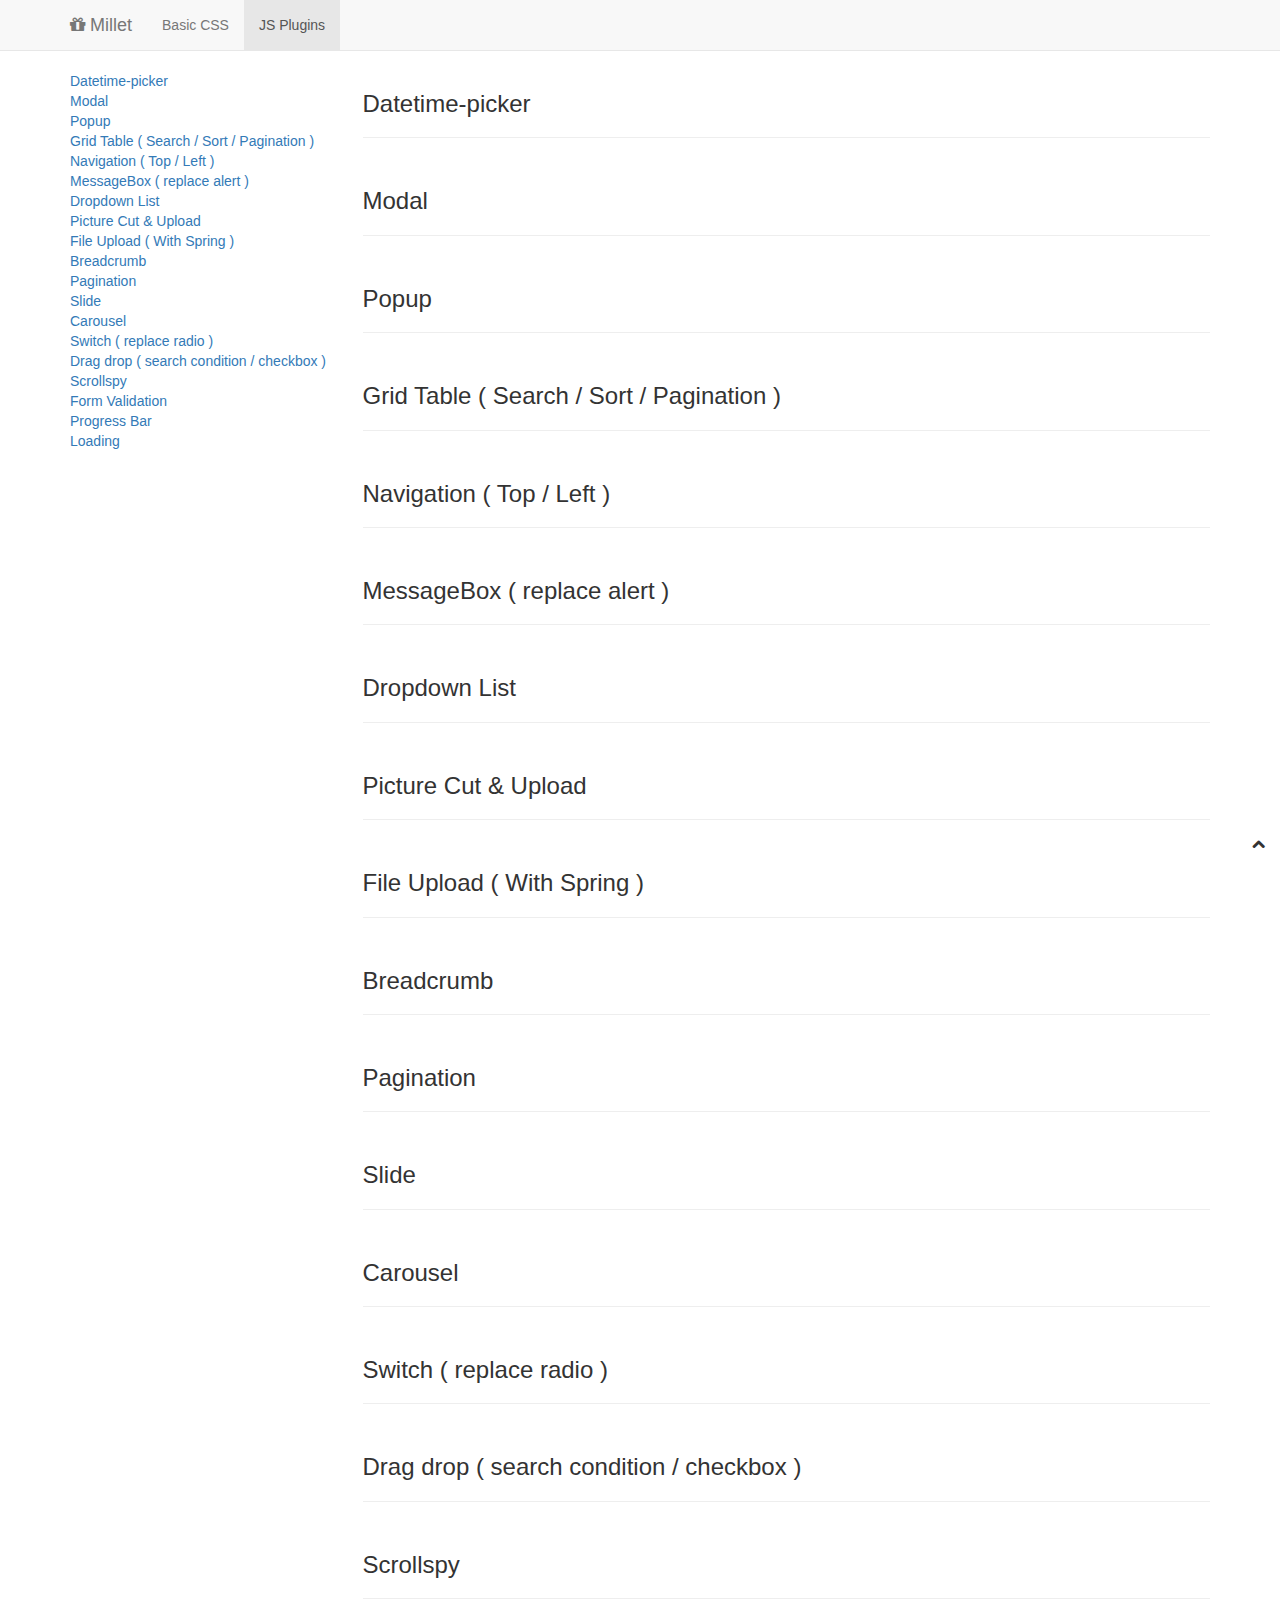
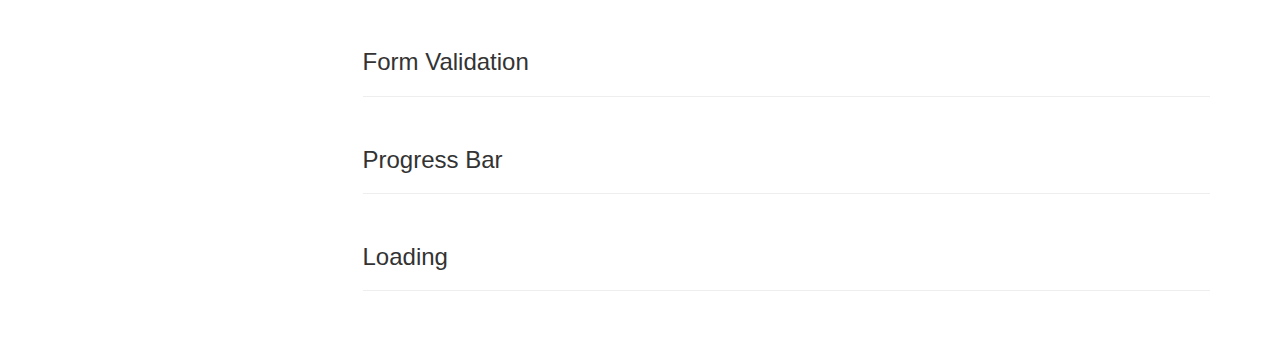
<file: examples/jsplugins.html>
<!DOCTYPE html>
<html lang="en">
    <head>
        <meta charset="utf-8">
        <meta http-equiv="X-UA-Compatible" content="IE=edge">
        <meta name="viewport" content="width=device-width, initial-scale=1">

        <title>Millet</title>

        <!-- Favicon -->
        <link rel="shortcut icon" href="../Millet/img/favicon-16x16.ico"/>
        <link rel="bookmark" href="../Millet/img/favicon-16x16.ico"/>
        <!-- Bootstrap -->
        <link href="../bootstrap/css/bootstrap.min.css" rel="stylesheet" />
        <!-- Font Awesome -->
        <link href="../font-awesome/css/font-awesome.min.css" rel="stylesheet">
        <!-- Millet -->
        <link href="../Millet/css/millet-base.css" rel="stylesheet">
    </head>

    <body>
        <header class="navbar navbar-default navbar-static-top bs-docs-nav" id="top" role="banner">
            <div class="container">
                <div class="navbar-header">
                    <button class="navbar-toggle collapsed" type="button" data-toggle="collapse" data-target="#bs-navbar" aria-controls="bs-navbar" aria-expanded="false">
                        <span class="sr-only">Toggle navigation</span>
                        <span class="icon-bar"></span>
                        <span class="icon-bar"></span>
                        <span class="icon-bar"></span>
                    </button>
                    <a href="#" class="navbar-brand"><i class='icon-gift'></i> Millet</a>
                </div>
                <nav id="bs-navbar" class="collapse navbar-collapse">
                    <ul class="nav navbar-nav">
                        <li>
                            <a href="index.html">Basic CSS</a>
                        </li>
                        <li class='active'>
                            <a href="jsplugins.html">JS Plugins</a>
                        </li>
                    </ul>
                </nav>
            </div>
        </header>

        <!-- ko component: {
            name: "mt-to-top",
            params: {css: "btn-default mt-no-border"}
        } -->
        <!-- /ko -->
        <div class='container'>
            <div class='row'>
                <div class='col-md-3'>
                    <nav>
                        <ul>
                            <li><a href="#datetime-picker-part" data-bind="text: HCS.DATE_TIME_PICKER_STR"></a></li>
                            <li><a href="#modal-part" data-bind="text: HCS.MODAL_STR"></a></li>
                            <li><a href="#popup-part" data-bind="text: HCS.POPUP_STR"></a></li>
                            <li><a href="#grid-table-part" data-bind="text: HCS.GRID_TABLE_STR"></a></li>
                            <li><a href="#navigation-part" data-bind="text: HCS.NAVIGATION_STR"></a></li>
                            <li><a href="#message-box-part" data-bind="text: HCS.MESSAGE_BOX_STR"></a></li>
                            <li><a href="#dropdown-list-part" data-bind="text: HCS.DROPDOWN_LIST_STR"></a></li>
                            <li><a href="#picture-cut-upload-part" data-bind="text: HCS.PICTURE_CUR_UPLOAD_STR"></a></li>
                            <li><a href="#file-uplaod-part" data-bind="text: HCS.FILE_UPLOAD_STR"></a></li>
                            <li><a href="#breadcrumb-part" data-bind="text: HCS.BREADCRUMB_STR"></a></li>
                            <li><a href="#pagination-part" data-bind="text: HCS.PAGNATION_STR"></a></li>
                            <li><a href="#slide-part" data-bind="text: HCS.SLIDE_STR"></a></li>
                            <li><a href="#carousel-part" data-bind="text: HCS.CAROUSEL_STR"></a></li>
                            <li><a href="#switch-part" data-bind="text: HCS.SWITCH_STR"></a></li>
                            <li><a href="#drag-drop-part" data-bind="text: HCS.DRAGDROP_STR"></a></li>
                            <li><a href="#scrollspy-part" data-bind="text: HCS.SCROLLSPY_STR"></a></li>
                            <li><a href="#form-validation-part" data-bind="text: HCS.FORM_VALIDATION_STR"></a></li>
                            <li><a href="#progress-bar-part" data-bind="text: HCS.PROGRESS_BAR_STR"></a></li>
                            <li><a href="#loading-part" data-bind="text: HCS.LOADING_STR"></a></li>
                        </ul>
                    </nav>
                </div>

                <div class='col-md-9'>
                    <div class='mt-section'>
                        <h3 id="datetime-picker-part" data-bind="text: HCS.DATE_TIME_PICKER_STR"></h3>
                        <hr>

                        <div class='mt-div-primary'>
                        </div>
                    </div>

                    <div class='mt-section'>
                        <h3 id="modal-part" data-bind="text: HCS.MODAL_STR"></h3>
                        <hr>

                        <div class='mt-div-primary'>
                        </div>
                    </div>

                    <div class='mt-section'>
                        <h3 id="popup-part" data-bind="text: HCS.POPUP_STR"></h3>
                        <hr>

                        <div class='mt-div-primary'>
                        </div>
                    </div>

                    <div class='mt-section'>
                        <h3 id="grid-table-part" data-bind="text: HCS.GRID_TABLE_STR"></h3>
                        <hr>

                        <div class='mt-div-primary'>
                        </div>
                    </div>

                    <div class='mt-section'>
                        <h3 id="navigation-part" data-bind="text: HCS.NAVIGATION_STR"></h3>
                        <hr>

                        <div class='mt-div-primary'>
                        </div>
                    </div>

                    <div class='mt-section'>
                        <h3 id="message-box-part" data-bind="text: HCS.MESSAGE_BOX_STR"></h3>
                        <hr>

                        <div class='mt-div-primary'>
                        </div>
                    </div>

                    <div class='mt-section'>
                        <h3 id="dropdown-list-part" data-bind="text: HCS.DROPDOWN_LIST_STR"></h3>
                        <hr>

                        <div class='mt-div-primary'>
                        </div>
                    </div>

                    <div class='mt-section'>
                        <h3 id="picture-cut-upload-part" data-bind="text: HCS.PICTURE_CUR_UPLOAD_STR"></h3>
                        <hr>

                        <div class='mt-div-primary'>
                        </div>
                    </div>

                    <div class='mt-section'>
                        <h3 id="file-upload-part" data-bind="text: HCS.FILE_UPLOAD_STR"></h3>
                        <hr>

                        <div class='mt-div-primary'>
                        </div>
                    </div>

                    <div class='mt-section'>
                        <h3 id="breadcrumb-part" data-bind="text: HCS.BREADCRUMB_STR"></h3>
                        <hr>

                        <div class='mt-div-primary'>
                        </div>
                    </div>

                    <div class='mt-section'>
                        <h3 id="pagination-part" data-bind="text: HCS.PAGNATION_STR"></h3>
                        <hr>

                        <div class='mt-div-primary'>
                        </div>
                    </div>

                    <div class='mt-section'>
                        <h3 id="slide-part" data-bind="text: HCS.SLIDE_STR"></h3>
                        <hr>

                        <div class='mt-div-primary'>
                        </div>
                    </div>

                    <div class='mt-section'>
                        <h3 id="carousel-part" data-bind="text: HCS.CAROUSEL_STR"></h3>
                        <hr>

                        <div class='mt-div-primary'>
                        </div>
                    </div>

                    <div class='mt-section'>
                        <h3 id="switch-part" data-bind="text: HCS.SWITCH_STR"></h3>
                        <hr>

                        <div class='mt-div-primary'>
                        </div>
                    </div>

                    <div class='mt-section'>
                        <h3 id="drag-drop-part" data-bind="text: HCS.DRAGDROP_STR"></h3>
                        <hr>

                        <div class='mt-div-primary'>
                        </div>
                    </div>

                    <div class='mt-section'>
                        <h3 id="scrollspy-part" data-bind="text: HCS.SCROLLSPY_STR"></h3>
                        <hr>

                        <div class='mt-div-primary'>
                        </div>
                    </div>

                    <div class='mt-section'>
                        <h3 id="form-validation-part" data-bind="text: HCS.FORM_VALIDATION_STR"></h3>
                        <hr>

                        <div class='mt-div-primary'>
                        </div>
                    </div>

                    <div class='mt-section'>
                        <h3 id="progress-bar-part" data-bind="text: HCS.PROGRESS_BAR_STR"></h3>
                        <hr>

                        <div class='mt-div-primary'>
                        </div>
                    </div>

                    <div class='mt-section'>
                        <h3 id="scrollspy-part" data-bind="text: HCS.LOADING_STR"></h3>
                        <hr>

                        <div class='mt-div-primary'>
                        </div>
                    </div>
                </div>
            </div>
        </div>
        
        <footer>
        </footer>

        <script data-main="js/jsplugins" src="../require/require-2.1.19.js"></script>
    </body>
</htm
</file>
<file: Millet/css/millet-base.css>
/* ********** Author: Milley Shu ************************** */
/* ********** Start Date: 2015/11/24 ********************** */
/* ********** End Date: ????/??/?? ************************ */
/* ********** Version: V-0.0.1 **************************** */
/* ********** Prepare this tempate for Hachathon ********** */
/* ********** class name can begin with "mt-" ************* */

*{
	margin: 0;
	padding: 0;
	font-family: 'Arial', '微软雅黑';
}

/* ********** STATUS ( for button/icon/etc ) BEGIN ****************************** */
{} 			   	/* enabled + no_action */
:hover{}		/* enabled + no_action */
.mt-active{}	/* enabled + click */
*[disabled='disabled']{} 	/* disabled */
/* ********** STATUS ( for button/icon/etc ) END ******************************** */

ul li{
	list-style-type: none;
}

.mt-section{
	margin-bottom: 50px;
}

.mt-div-primary{
	margin-bottom: 10px;
}

/* ********** BUTTON BEGIN ****************************************************** */
.btn.mt-xs{
	padding: 3px 6px;
	font-size: 13px;
}

.btn.mt-primary,
.btn.mt-info,
.btn.mt-success,
.btn.mt-warning,
.btn.mt-danger {
	color: #fff;
	background-color: #979B9E;
	border: 1px solid #858A8E;
}
.btn.mt-primary:hover{
	color: #fff;
	background-color: #7BA9D0;
	border-color: #77A0C4;
}
.btn.mt-primary:active{
	color: #fff;
	background-color: #337AB7;
	border-color: #2e6da4;
}
.btn.mt-info:hover{
	color: #fff;
	background-color: #95D6E9;
	border-color: #87D1E7;
}
.btn.mt-info:active{
	color: #fff;
	background-color: #5bc0de;
	border-color: #46b8da;
}
.btn.mt-success:hover{
	color: #fff;
	background-color: #95D195;
	border-color: #8BCA8B;
}
.btn.mt-success:active{
	color: #fff;
	background-color: #5CB85C;
	border-color: #4CAE4C;
}
.btn.mt-warning:hover{
	color: #fff;
	background-color: #F5CA8C;
	border-color: #F4C37D;
}
.btn.mt-warning:active{
	color: #fff;
	background-color: #F0AD4E;
	border-color: #EEA236;
}
.btn.mt-danger:hover{
	color: #fff;
	background-color: #E68F8D;
	border-color: #E3827F;
}
.btn.mt-danger:active{
	color: #fff;
	background-color: #D9534F;
	border-color: #D43F3A;
}
.btn.mt-primary[disabled], .btn.mt-primary[disabled]:hover,
.btn.mt-info[disabled], .btn.mt-info[disabled]:hover,
.btn.mt-success[disabled], .btn.mt-success[disabled]:hover,
.btn.mt-warning[disabled], .btn.mt-warning[disabled]:hover,
.btn.mt-danger[disabled], .btn.mt-dangr[disabled]:hover {
	color: #fff;
	background-color: #D4D6D7;
	border-color: #C1C1C1;
}

.btn.mt-outline-primary,
.btn.mt-outline-info,
.btn.mt-outline-success,
.btn.mt-outline-warning,
.btn.mt-outline-danger,
.btn.mt-outline-c-primary,
.btn.mt-outline-c-info,
.btn.mt-outline-c-success,
.btn.mt-outline-c-warning,
.btn.mt-outline-c-danger {
	font-weight: bolder;
	color: #979B9E;
	background-color: #fff;
	border: 2px solid #979B9E;
}
.btn.mt-icon-primary,
.btn.mt-icon-info,
.btn.mt-icon-success,
.btn.mt-icon-warning,
.btn.mt-icon-danger,
.btn.mt-icon-c-primary,
.btn.mt-icon-c-info,
.btn.mt-icon-c-success,
.btn.mt-icon-c-warning,
.btn.mt-icon-c-danger {
	font-weight: bolder;
	color: #979B9E;
	background-color: #fff;
	border: 2px solid #fff;
}
.btn.mt-outline-primary:hover, .btn.mt-icon-primary:hover,
.btn.mt-outline-c-primary, .btn.mt-icon-c-primary {
	color: #72A1CA;
	border-color: #72A1CA;
}
.btn.mt-outline-primary:active, .btn.mt-icon-primary:active,
.btn.mt-outline-c-primary:hover, .btn.mt-icon-c-primary:hover {
	color: #2e6da4;
	border-color: #2e6da4;
}
.btn.mt-outline-c-primary:active, .btn.mt-icon-c-primary:active {
	color: #286090;
	border-color: #286090;
}
.btn.mt-outline-info:hover, .btn.mt-icon-info:hover,
.btn.mt-outline-c-info, .btn.mt-icon-c-info {
	color: #87D1E7;
	border-color: #87D1E7;
}
.btn.mt-outline-info:active, .btn.mt-icon-info:active,
.btn.mt-outline-c-info:hover, .btn.mt-icon-c-info:hover {
	color: #46b8da;
	border-color: #46b8da;
}
.btn.mt-outline-c-info:active, .btn.mt-icon-c-info:active {
	color: #31b0d5;
	border-color: #31b0d5;
}
.btn.mt-outline-success:hover, .btn.mt-icon-success:hover,
.btn.mt-outline-c-success, .btn.mt-icon-c-success {
	color: #8BCA8B;
	border-color: #8BCA8B;
}
.btn.mt-outline-success:active, .btn.mt-icon-success:active,
.btn.mt-outline-c-success:hover, .btn.mt-icon-c-success:hover {
	color: #4CAE4C;
	border-color: #4CAE4C;
}
.btn.mt-outline-c-success:active, .btn.mt-icon-c-success:active {
	color: #398439;
	border-color: #398439;
}
.btn.mt-outline-warning:hover, .btn.mt-icon-warning:hover,
.btn.mt-outline-c-warning, .btn.mt-icon-c-warning {
	color: #F4C37D;
	border-color: #F4C37D;
}
.btn.mt-outline-warning:active, .btn.mt-icon-warning:active,
.btn.mt-outline-c-warning:hover, .btn.mt-icon-c-warning:hover {
	color: #EEA236;
	border-color: #EEA236;
}
.btn.mt-outline-c-warning:active, .btn.mt-icon-c-warning:active {
	color: #d58512;
	border-color: #d58512;
}
.btn.mt-outline-danger:hover, .btn.mt-icon-danger:hover,
.btn.mt-outline-c-danger, .btn.mt-icon-c-danger {
	color: #E3827F;
	border-color: #E3827F;
}
.btn.mt-outline-danger:active, .btn.mt-icon-danger:active,
.btn.mt-outline-c-danger:hover, .btn.mt-icon-c-danger:hover {
	color: #D43F3A;
	border-color: #D43F3A;
}
.btn.mt-outline-c-danger:active, .btn.mt-icon-c-danger:active {
	color: #ac2925;
	border-color: #ac2925;
}
.btn.mt-icon-c-primary,
.btn.mt-icon-c-info,
.btn.mt-icon-c-success,
.btn.mt-icon-c-warning,
.btn.mt-icon-c-danger {
	border-color: #fff;
}
.btn.mt-outline-primary[disabled], .btn.mt-outline-primary[disabled]:hover,
.btn.mt-outline-info[disabled], .btn.mt-outline-info[disabled]:hover,
.btn.mt-outline-success[disabled], .btn.mt-outline-success[disabled]:hover,
.btn.mt-outline-warning[disabled], .btn.mt-outline-warning[disabled]:hover,
.btn.mt-outline-danger[disabled], .btn.mt-outline-dangr[disabled]:hover,
.btn.mt-outline-c-primary[disabled], .btn.mt-outline-c-primary[disabled]:hover,
.btn.mt-outline-c-info[disabled], .btn.mt-outline-c-info[disabled]:hover,
.btn.mt-outline-c-success[disabled], .btn.mt-outline-c-success[disabled]:hover,
.btn.mt-outline-c-warning[disabled], .btn.mt-outline-c-warning[disabled]:hover,
.btn.mt-outline-c-danger[disabled], .btn.mt-outline-c-dangr[disabled]:hover {
	color: #C1C1C1;
	border-color: #C1C1C1;
}
.btn.mt-icon-primary[disabled], .btn.mt-icon-primary[disabled]:hover,
.btn.mt-icon-info[disabled], .btn.mt-icon-info[disabled]:hover,
.btn.mt-icon-success[disabled], .btn.mt-icon-success[disabled]:hover,
.btn.mt-icon-warning[disabled], .btn.mt-icon-warning[disabled]:hover,
.btn.mt-icon-danger[disabled], .btn.mt-icon-dangr[disabled]:hover,
.btn.mt-icon-c-primary[disabled], .btn.mt-icon-c-primary[disabled]:hover,
.btn.mt-icon-c-info[disabled], .btn.mt-icon-c-info[disabled]:hover,
.btn.mt-icon-c-success[disabled], .btn.mt-icon-c-success[disabled]:hover,
.btn.mt-icon-c-warning[disabled], .btn.mt-icon-c-warning[disabled]:hover,
.btn.mt-icon-c-danger[disabled], .btn.mt-icon-c-dangr[disabled]:hover {
	color: #C1C1C1;
	border-color: #fff;
}
.btn.mt-no-border, .btn.mt-no-border:active, .btn.mt-no-border:hover{
	border: 0;
}
/* ********** BUTTON END ******************************************************** */


/* ********** TABLE BEGIN ******************************************************* */
.table.mt-table-default > thead > tr > th{
	background-color: #eee;

}

.table.mt-table-primary{
	border-top-color: #79A9D6;
}
.table.mt-table-primary > tbody > tr:hover{
	background-color: #D4E6F5;
}
.table.mt-table-primary > thead > tr > th{
	background-color: #9BC3E4;
	border-color: #79A9D6;
}

.table.mt-table-info{
	border-top-color: #A3D7E6;
}
.table.mt-table-info > tbody > tr:hover{
	background-color: #EBF7FB;
}
.table.mt-table-info > thead > tr > th{
	background-color: #C3E6F1;
	border-color: #A3D7E6;
}

.table.mt-table-success{
	border-top-color: #9CCE9C;
}
.table.mt-table-success > tbody > tr:hover{
	background-color: #E1EFE1;
}
.table.mt-table-success > thead > tr > th{
	background-color: #BCE0BC;
	border-color: #9CCE9C;
}

.table.mt-table-warning{
	border-top-color: #E8C99D;
}
.table.mt-table-warning > tbody > tr:hover{
	background-color: #F7EDDF;
}
.table.mt-table-warning > thead > tr > th{
	background-color: #F5DAB4;
	border-color: #E8C99D;
}

.table.mt-table-danger{
	border-top-color: #E89F9E;
}
.table.mt-table-danger > tbody > tr:hover{
	background-color: #F7E5E5;
}
.table.mt-table-danger > thead > tr > th{
	background-color: #EFB8B7;
	border-color: #E89F9E;
}
/* ********** TABLE END ********************************************************* */


/* ********** FORM BEGIN ******************************************************** */
form.mt-form .form-group{
	margin-bottom: 10px;
}
.checkbox-inline + .checkbox-inline, .radio-inline + .radio-inline{
	margin-left: 0;
}
.mt-checkbox-inline, .mt-radio-inline{
	margin-right: 25px;
}
/* ********** FORM END ********************************************************** */


/* ********** TAB BEGIN ********************************************************* */
.mt-tabs > .mt-tab{
	border: 0;
	border-bottom: 1px solid #ddd;
	padding: 10px 15px;
	background-color: #fff;
}
.mt-tabs > .mt-tab:hover{
	cursor: pointer;
	color: #0572CE;
	text-decoration: underline;
}
.mt-tabs > .mt-tab.mt-active{
	border: 1px solid #ddd;
	border-top: 3px solid #0572CE;
	border-bottom: 1px solid #fff;
	color: #0572CE;
}
.mt-tab-bodys .mt-tab-body{
	border: 1px solid #ddd;
	margin-top: 8px;
	padding: 15px;
	display: none;
}
.mt-tab-bodys .mt-tab-body.mt-active{
	display: block;
}

.nav-tabs{
	border: 0;
}
.nav.nav-tabs + .mt-tab-bodys > .mt-tab-body{
	margin-top: 0;
	border-radius: 4px;
}
.nav.nav-pills + .mt-tab-bodys > .mt-tab-body,
div + div > .mt-tab-bodys > .mt-tab-body{
	margin-top: 0;
	border: 0;
}
.nav.nav-tabs + .mt-tab-bodys > .mt-tab-body:first-child{
	border-top-left-radius: 0;
}
/* ********** TAB END *********************************************************** */


/* ********** PANEL BEGIN ******************************************************* */
/* ********** PANEL END ********************************************************* */

/* ********* TO TOP BEGIN ******************************************************* */
.mt-to-top{
	position: fixed;
	bottom: 40px;
}
/* ********* TO TOP END ********************************************************* */
</file>
